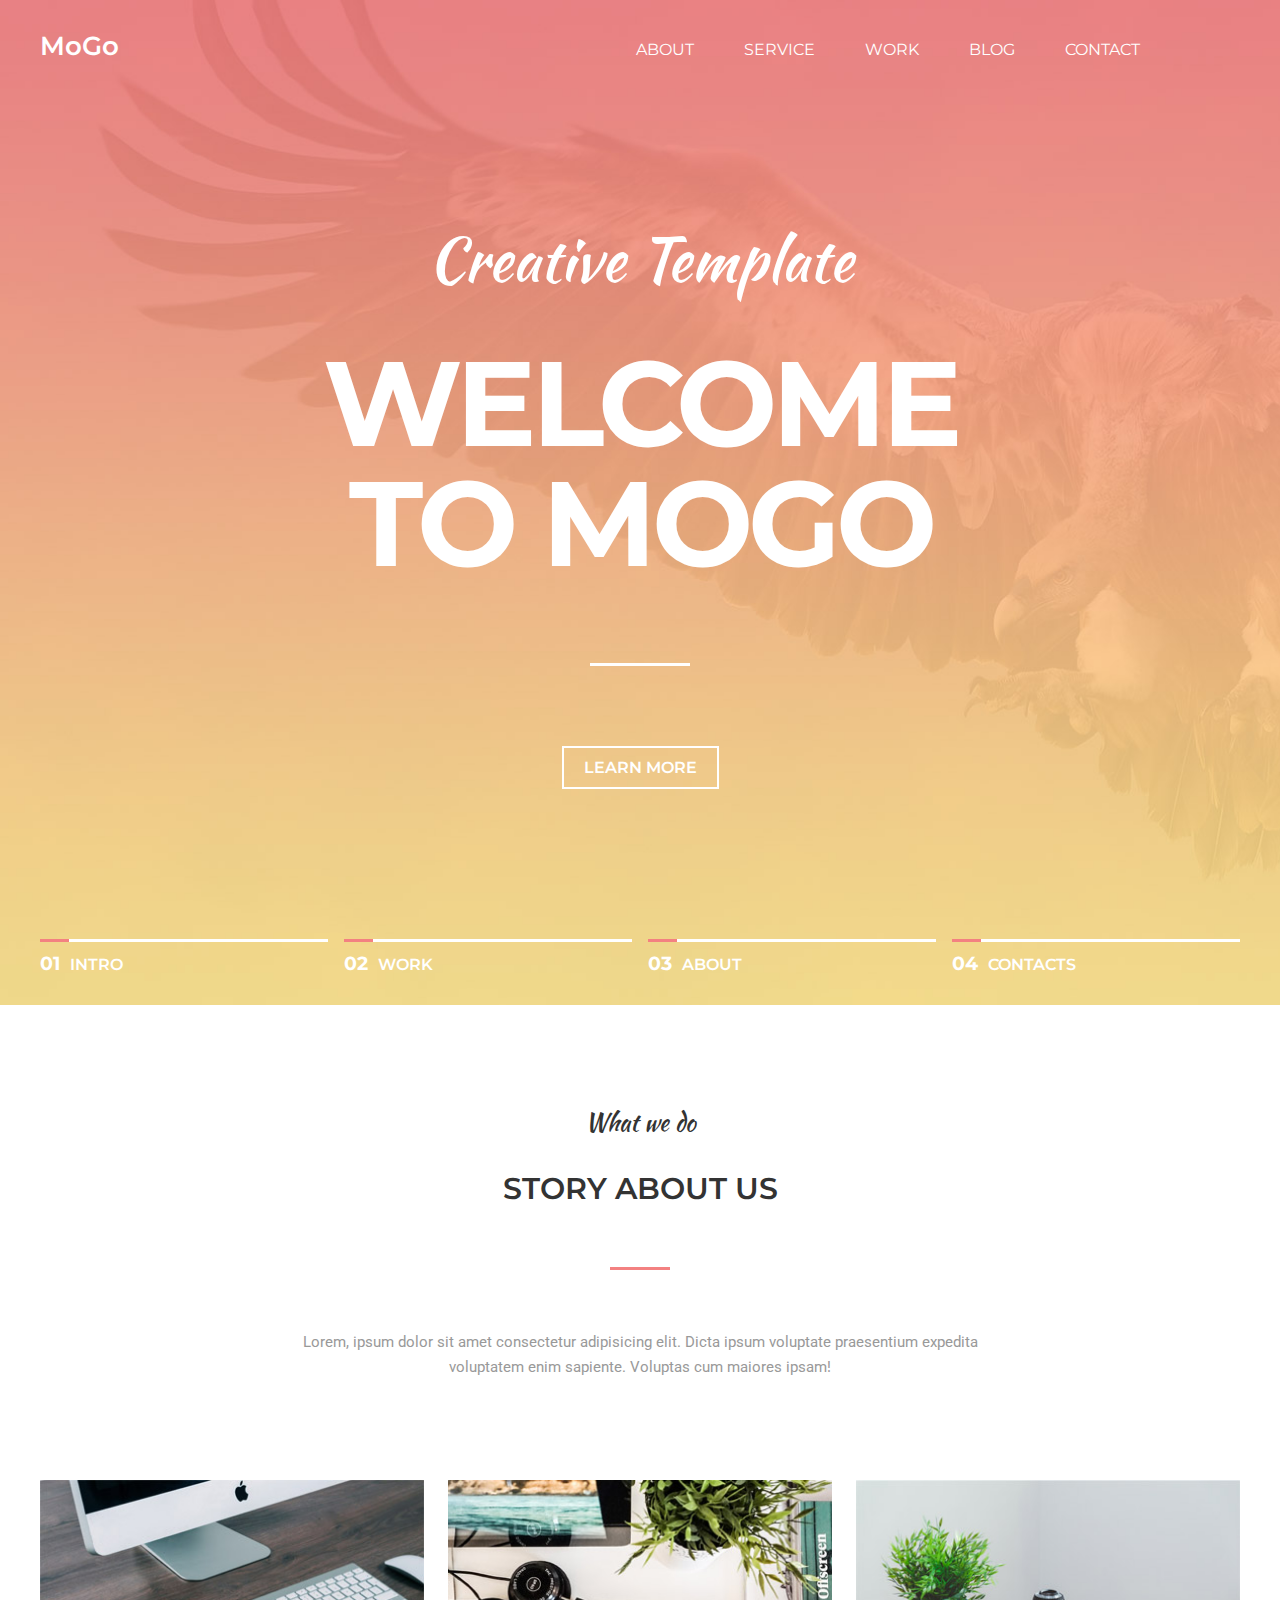
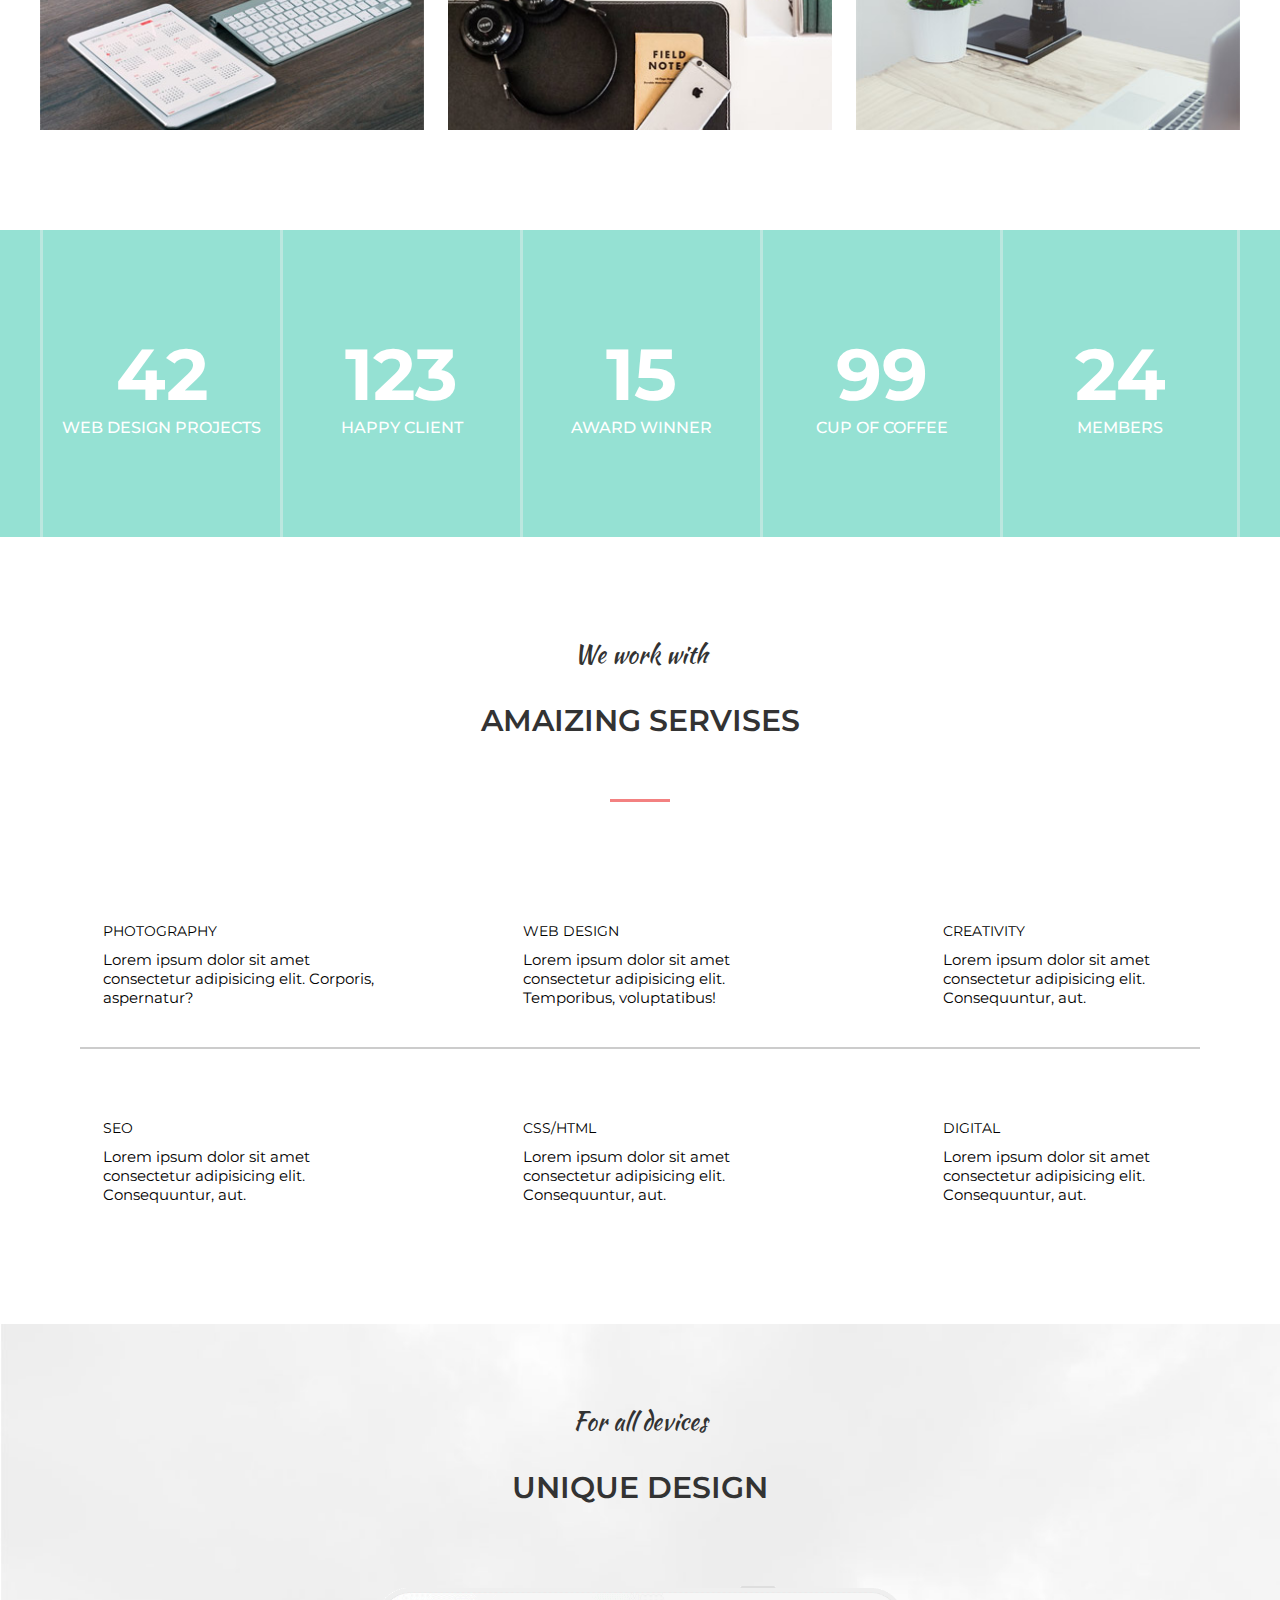
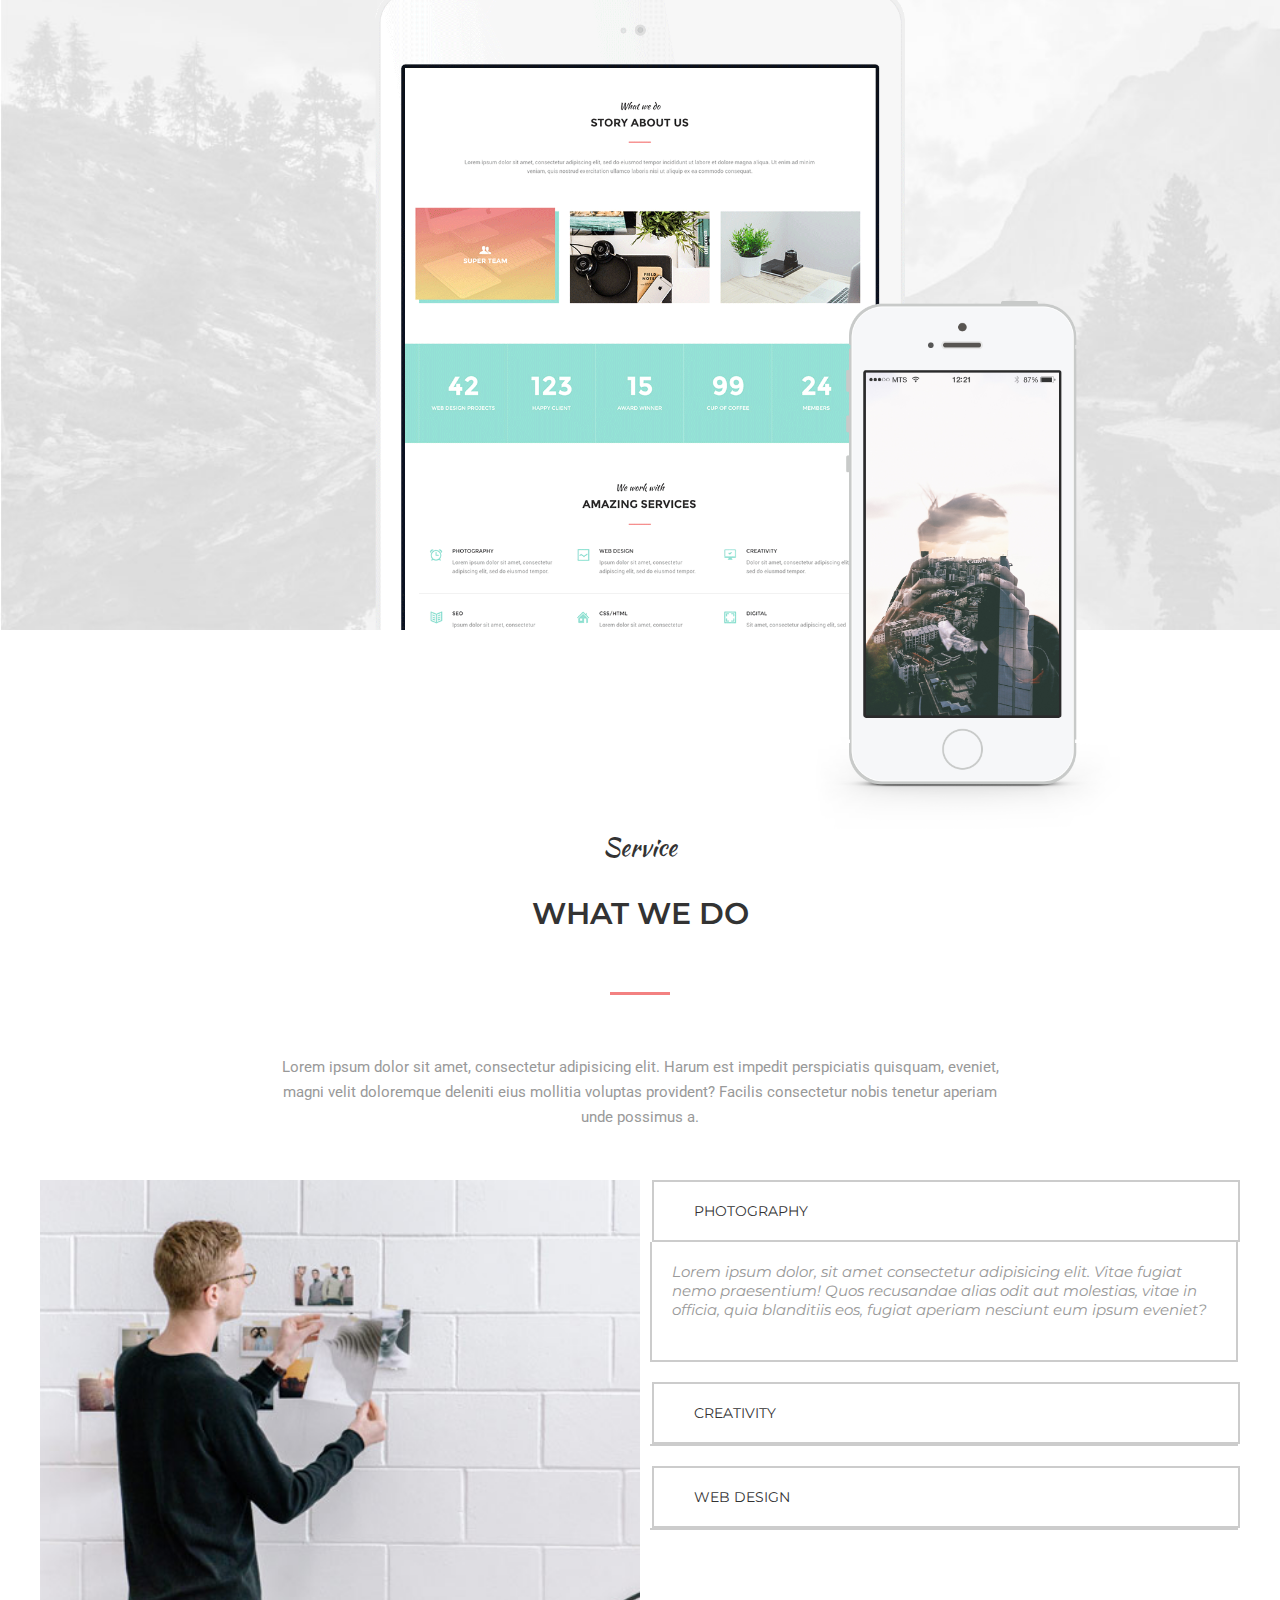
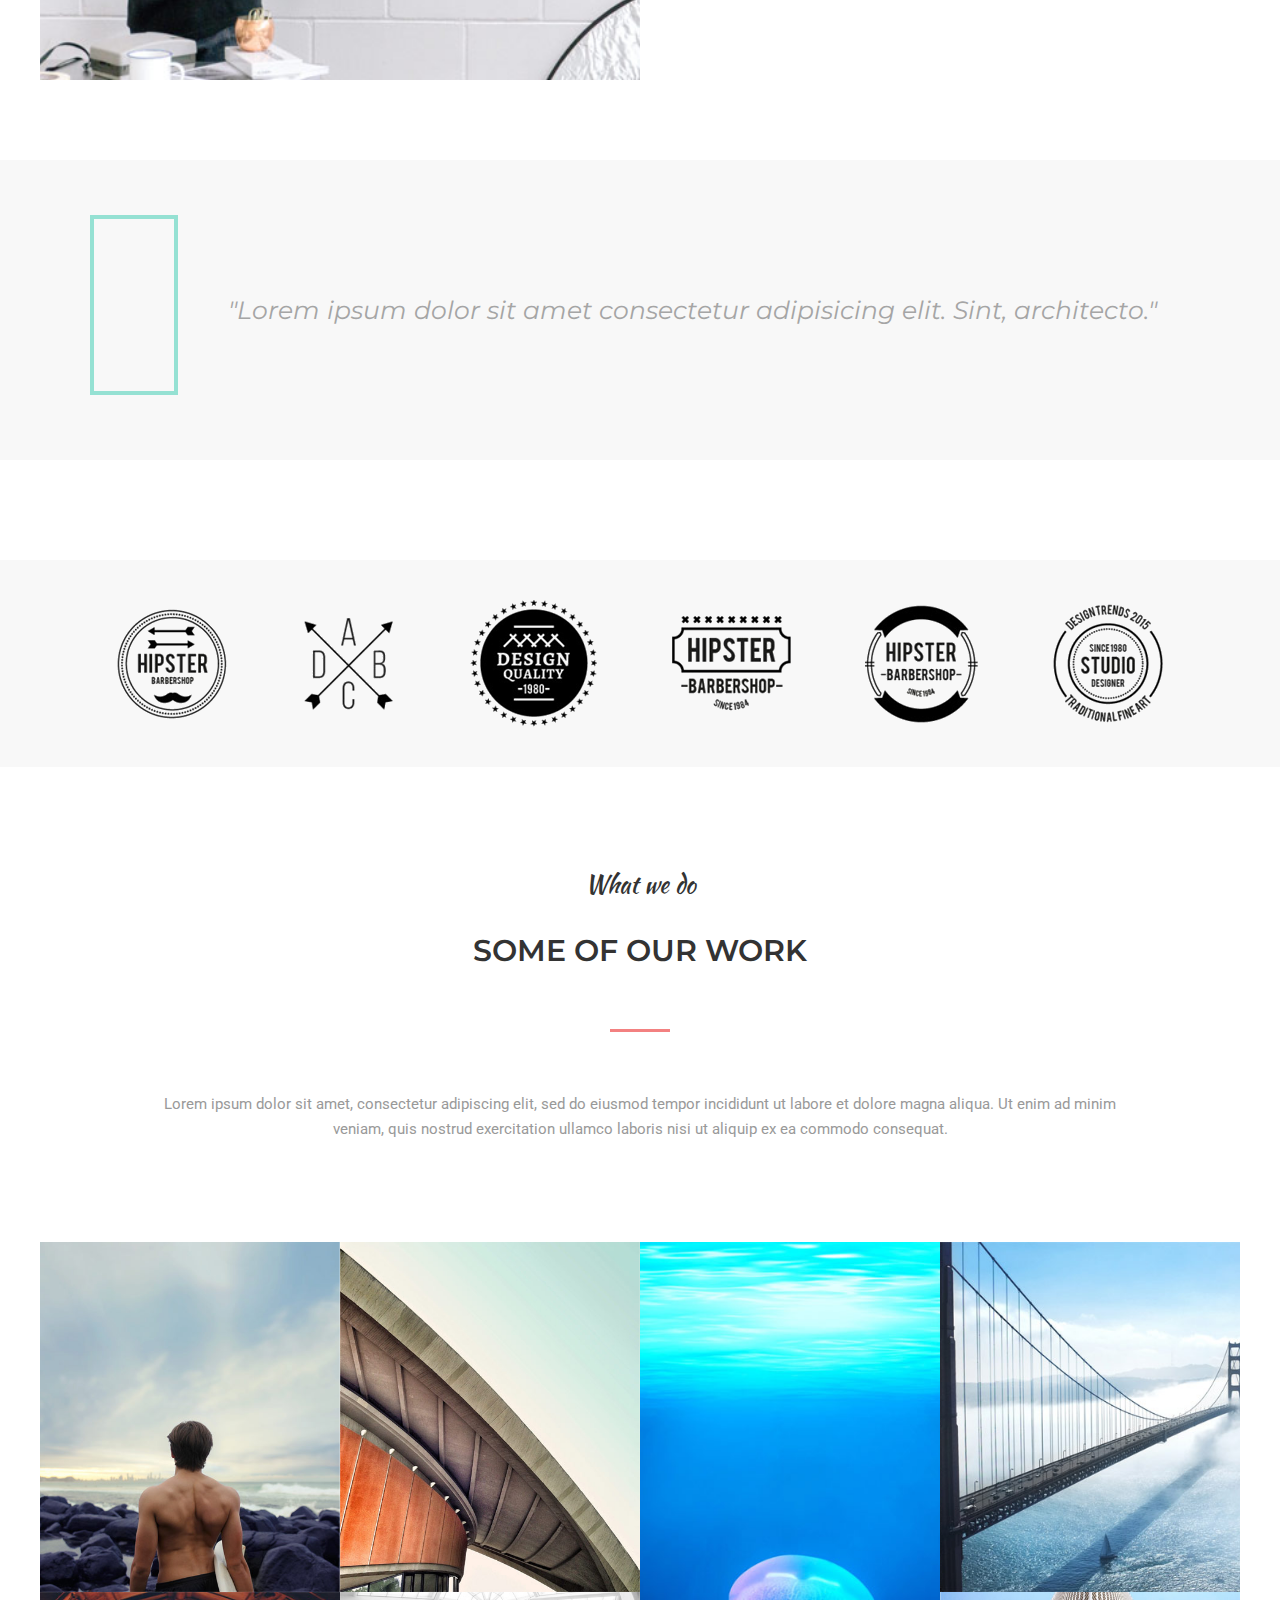
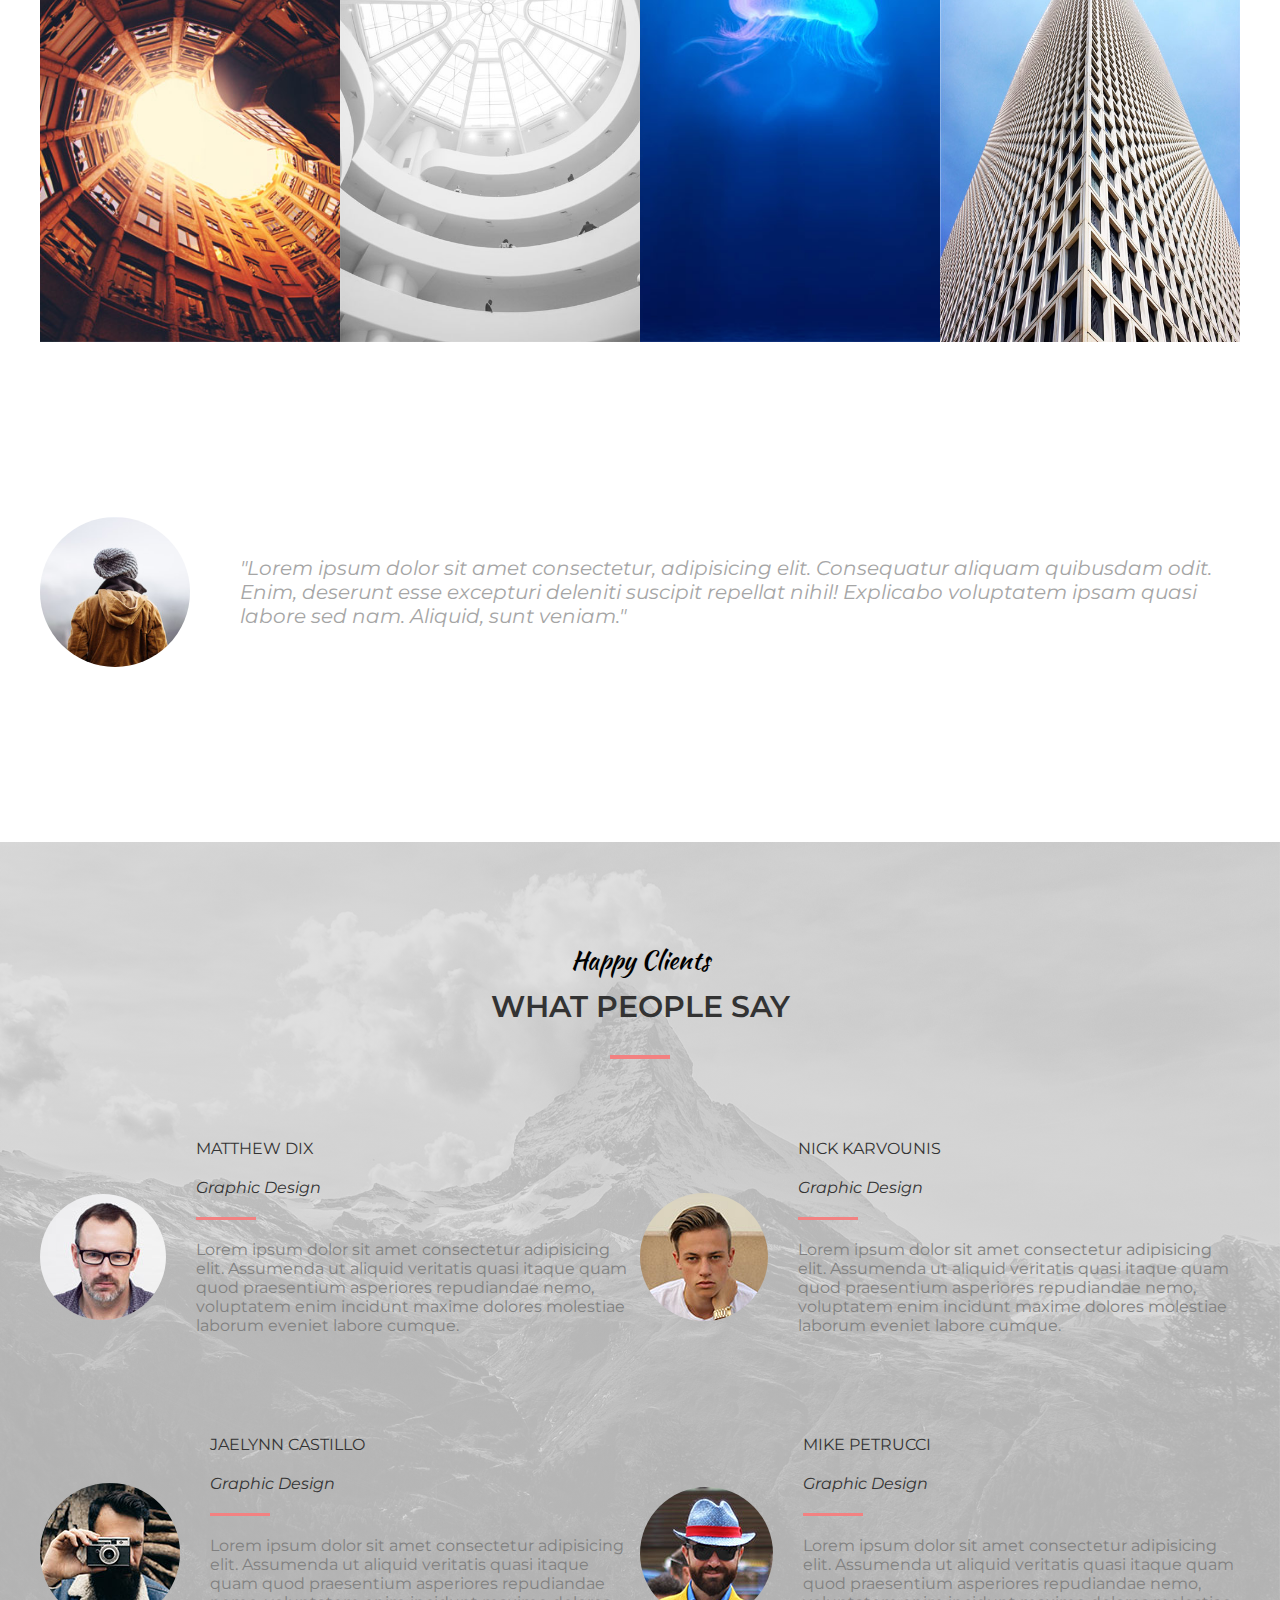
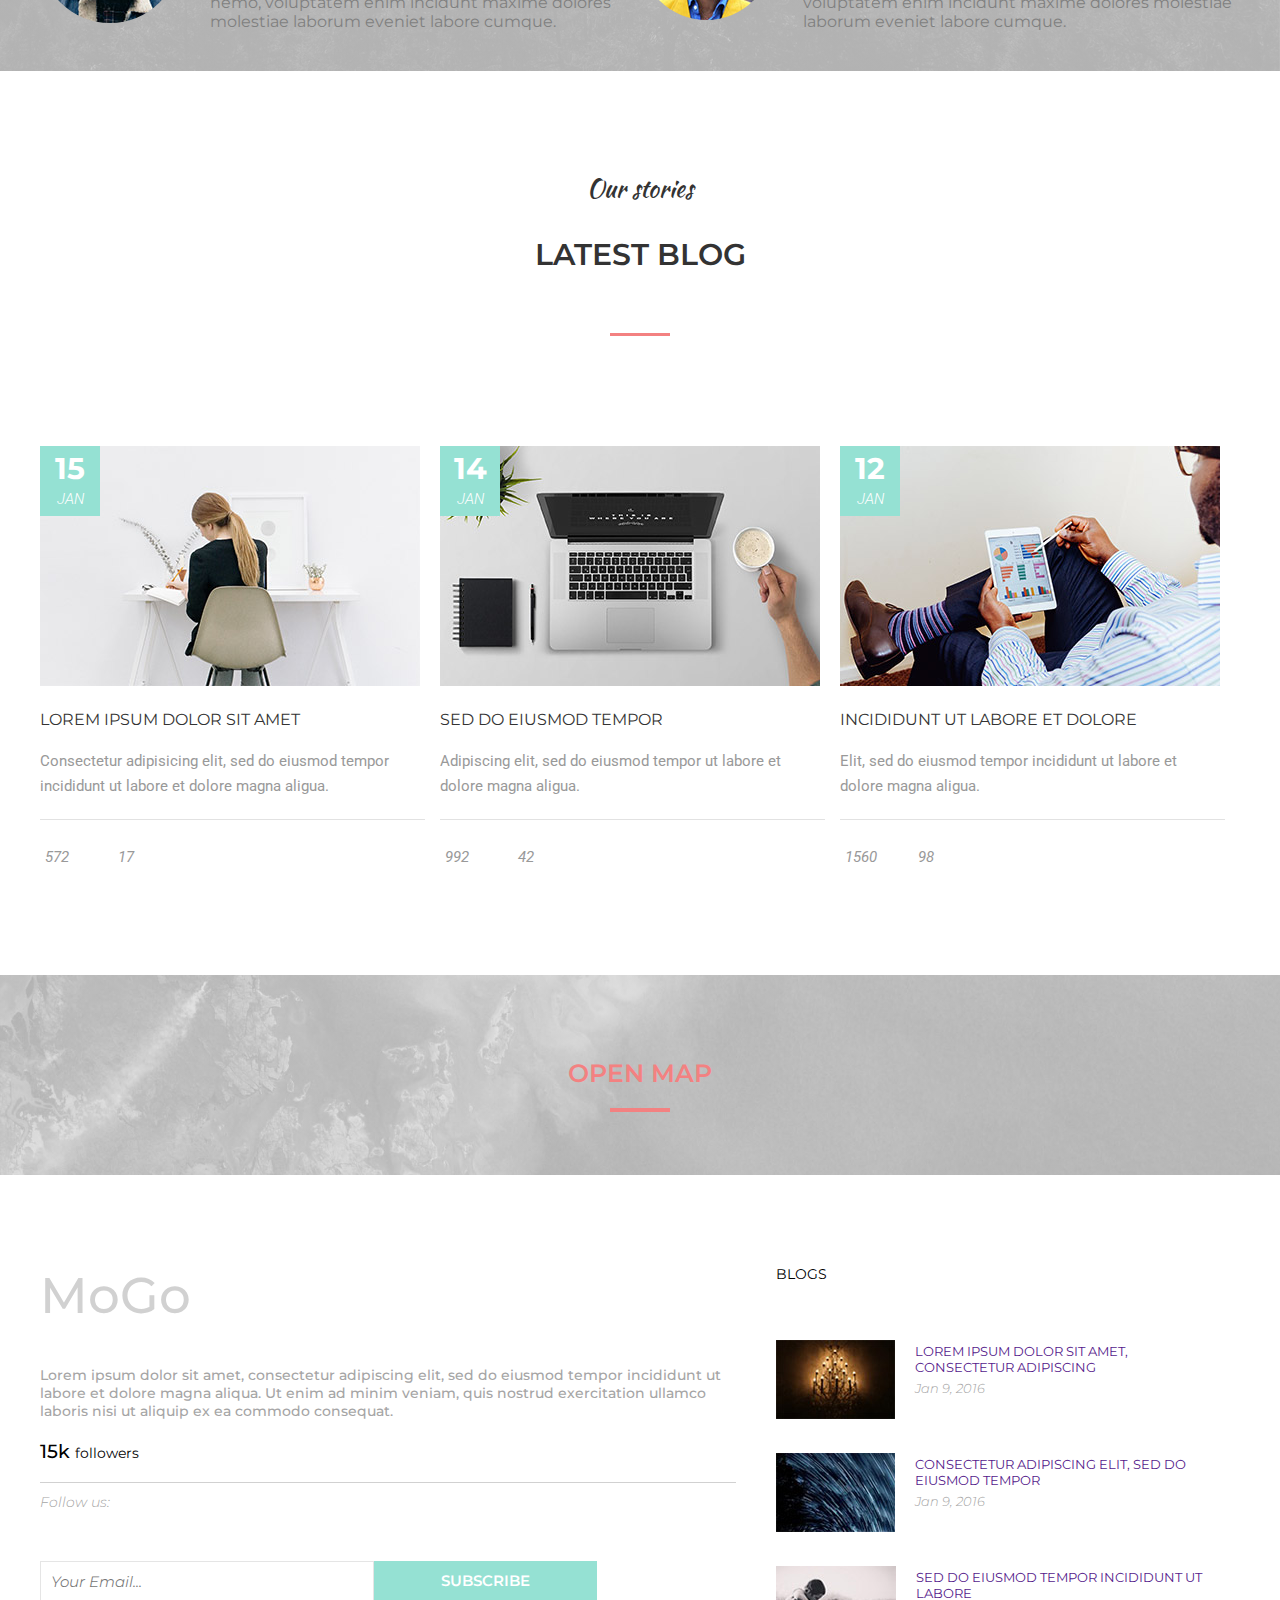
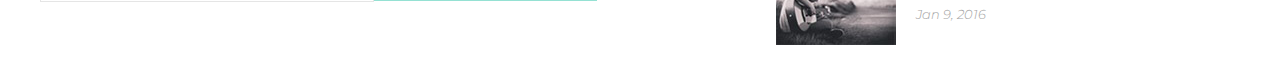
<file: index.html>
<!DOCTYPE html>
<html lang="en">

<head>
    <meta charset="UTF-8">
    <meta name="viewport" content="width=device-width, initial-scale=1.0">
    <title>Mogo</title>
    <link rel="stylesheet" href="./assets/styles/style.css">
    <link rel="stylesheet" href="https://cdnjs.cloudflare.com/ajax/libs/font-awesome/6.4.2/css/all.min.css"
        integrity="sha512-z3gLpd7yknf1YoNbCzqRKc4qyor8gaKU1qmn+CShxbuBusANI9QpRohGBreCFkKxLhei6S9CQXFEbbKuqLg0DA=="
        crossorigin="anonymous" referrerpolicy="no-referrer" />
</head>

<body>
    <!--header>.container>.navigation+.welcome+.progress-bar -->
    <header>
        <div class="container">
            <div class="navigation">
                <a href="" class="logo">MoGo</a>
                <!-- .links>a{name$}*4 -->
                <div class="links">
                    <a href="">About</a>
                    <a href="">service</a>
                    <a href="">work</a>
                    <a href="">blog</a>
                    <a href="">contact</a>
                    <a href="">
                        <!-- сайт для значков:cdnjs, font-awesome -->
                        <i class="fa-solid fa-magnifying-glass"></i>
                    </a>
                    <a href="">
                        <i class="fa-solid fa-cart-shopping"></i>
                    </a>
                </div>
            </div>
            <div class="welcome">
                <h2>Creative Template</h2>
                <h1>Welcome<br>to mogo</h1>
                <div class="line"></div>
                <a href="">learn more</a>
            </div>
            <div class="progress-bar">
                <a href="" class="progress-item">
                    <div class="line"></div>
                    <div class="text">
                        <h3>01</h3>
                        <p>intro</p>
                    </div>
                </a>
                <a href="" class="progress-item">
                    <div class="line"></div>
                    <div class="text">
                        <h3>02</h3>
                        <p>work</p>
                    </div>
                </a>
                <a href="" class="progress-item">
                    <div class="line"></div>
                    <div class="text">
                        <h3>03</h3>
                        <p>about</p>
                    </div>
                    <a href="" class="progress-item">
                        <div class="line"></div>
                        <div class="text">
                            <h3>04</h3>
                            <p>contacts</p>
                        </div>
                    </a>
            </div>
        </div>
    </header>
    <main>
        <div class="container">
            <div class="title">
                <h3>What we do</h3>
                <h2>Story about us</h2>
                <div class="line"></div>
                <p>
                    Lorem, ipsum dolor sit amet consectetur adipisicing elit.
                    Dicta ipsum voluptate praesentium expedita voluptatem enim sapiente.
                    Voluptas cum maiores ipsam!
                </p>
            </div>
        </div>

        <!-- .section.section-story>.container>.story-card*3>.image>.gradient{Super Team} -->
        <div class="section section-story">
            <div class="container">
                <div class="story-card">
                    <div class="image">

                        <div class="gradient">
                            <i class="fa fa-users"></i>
                            Super Team
                        </div>
                    </div>
                </div>
                <div class="story-card">
                    <div class="image">

                        <div class="gradient">
                            <i class="fa fa-users"></i>
                            Super Team
                        </div>
                    </div>
                </div>
                <div class="story-card">
                    <div class="image">

                        <div class="gradient">
                            <i class="fa fa-users"></i>
                            Super Team
                        </div>
                    </div>
                </div>
            </div>
        </div>

        <div class="section section-stats">
            <div class="container">
                <div class="column">
                    <h2>42</h2>
                    <p>Web design projects</p>
                </div>
                <div class="column">
                    <h2>123</h2>
                    <p>happy client</p>
                </div>
                <div class="column">
                    <h2>15</h2>
                    <p>award winner</p>
                </div>
                <div class="column">
                    <h2>99</h2>
                    <p>cup of coffee</p>
                </div>
                <div class="column">
                    <h2>24</h2>
                    <p>members</p>
                </div>
            </div>
        </div>
        <div class="section section-title-temples">
            <div class="container">
                <div class="title">
                    <h3>We work with</h3>
                    <h2>Amaizing servises</h2>
                    <div class="line"></div>
                </div>
            </div>
        </div>
        <div class="section section-services">
            <div class="container">
                <div class="cell">
                    <div class="ico">
                        <i class="fa-solid fa-camera"></i>
                    </div>
                    <h2>Photography</h2>
                    <p>Lorem ipsum dolor sit amet consectetur adipisicing elit. Corporis, aspernatur?</p>
                </div>
                <div class="cell">
                    <div class="ico">
                        <i class="fa-solid fa-globe"></i>
                    </div>
                    <h2>Web Design</h2>
                    <p>Lorem ipsum dolor sit amet consectetur adipisicing elit. Temporibus, voluptatibus!</p>
                </div>
                <div class="cell">
                    <div class="ico">
                        <i class="fa-regular fa-lightbulb"></i>
                    </div>
                    <h2>Creativity</h2>
                    <p>Lorem ipsum dolor sit amet consectetur adipisicing elit. Consequuntur, aut.</p>
                </div>
                <div class="divider"></div>
                <div class="cell">
                    <div class="ico">
                        <i class="fa-solid fa-mobile-screen-button"></i>
                    </div>
                    <h2>SEO</h2>
                    <p>Lorem ipsum dolor sit amet consectetur adipisicing elit. Consequuntur, aut.</p>
                </div>
                <div class="cell">
                    <div class="ico">
                        <i class="fa-solid fa-file-code"></i>
                    </div>
                    <h2>CSS/HTML</h2>
                    <p>Lorem ipsum dolor sit amet consectetur adipisicing elit. Consequuntur, aut.</p>
                </div>
                <div class="cell">
                    <div class="ico">
                        <i class="fa-solid fa-share-nodes"></i>
                    </div>
                    <h2>Digital</h2>
                    <p>Lorem ipsum dolor sit amet consectetur adipisicing elit. Consequuntur, aut.</p>
                </div>
            </div>
        </div>

        <div class="section section-mobiles">
            <div class="container">
                <div class="title">
                    <h3>For all devices</h3>
                    <h2>Unique design</h2>
                    <div class="hider">
                        <img src="./assets/img/feature_mob_big.png" alt="" class="big-feature">
                    </div>
                    <img src="./assets/img/feature_mob_sm.png" alt="" class="small-feature">
                </div>
            </div>
        </div>
        <div class="container">
            <div class="title">
                <h3>Service</h3>
                <h2>What we do</h2>
                <div class="line"></div>
                <p>
                    Lorem ipsum dolor sit amet, consectetur adipisicing elit. Harum est impedit perspiciatis quisquam,
                    eveniet, magni velit doloremque deleniti eius mollitia voluptas provident? Facilis consectetur nobis
                    tenetur aperiam unde possimus a.
                </p>
            </div>
        </div>

        <div class="section section-wedo">
            <div class="container">
                <input checked id="acc1" type="radio" name="accordion">
                <input id="acc2" type="radio" name="accordion">
                <input id="acc3" type="radio" name="accordion">
                <img src="./assets/img/wwd_pic.jpg" alt="">
                <div class="accordion">
                    <label class="acc-item" for="acc1" id="label-acc1">
                        <div class="acc-header">
                            <i class="fa fa-image"></i>
                            <h2>photography</h2>
                            <i class="fa fa-chevron-down"></i>
                        </div>
                        <div class="acc-hider">
                            <div class="acc-main">
                                Lorem ipsum dolor, sit amet consectetur adipisicing elit. Vitae fugiat nemo praesentium!
                                Quos recusandae alias odit aut molestias, vitae in officia, quia blanditiis eos, fugiat
                                aperiam nesciunt eum ipsum eveniet?
                            </div>
                        </div>
                    </label>
                    <label class="acc-item" for="acc2" id="label-acc2">
                        <div class="acc-header">
                            <i class="fa-solid fa-ghost"></i>
                            <h2>creativity</h2>
                            <i class="fa fa-chevron-down"></i>
                        </div>
                        <div class="acc-hider">
                            <div class="acc-main">
                                Lorem ipsum dolor, sit amet consectetur adipisicing elit. Vitae fugiat nemo praesentium!
                                Quos recusandae alias odit aut molestias, vitae in officia, quia blanditiis eos, fugiat
                                aperiam nesciunt eum ipsum eveniet?
                            </div>
                        </div>
                    </label>
                    <label class="acc-item" for="acc3" id="label-acc3">
                        <div class="acc-header">
                            <i class="fa-solid fa-pen-nib"></i>
                            <h2>web design</h2>
                            <i class="fa fa-chevron-down"></i>
                        </div>
                        <div class="acc-hider">
                            <div class="acc-main">
                                Lorem ipsum dolor, sit amet consectetur adipisicing elit. Vitae fugiat nemo praesentium!
                                Quos recusandae alias odit aut molestias, vitae in officia, quia blanditiis eos, fugiat
                                aperiam nesciunt eum ipsum eveniet?
                            </div>
                        </div>
                    </label>
                </div>
            </div>
        </div>

        <div class="section section-slider">
            <div class="container">
                <div class="hider">
                    <div class="line">
                        <div class="slide">
                            <i class="fa-solid fa-comments"></i>
                            <p class="text">"Lorem ipsum dolor sit amet consectetur adipisicing elit. Sint, architecto."
                            </p>
                        </div>
                        <div class="slide">
                            <i class="fa-solid fa-comments"></i>
                            <p class="text">"Lorem ipsum dolor sit amet consectetur adipisicing elit. Facilis,
                                molestiae?"</p>
                        </div>
                        <div class="slide">
                            <i class="fa-solid fa-comments"></i>
                            <p class="text">"Lorem ipsum dolor sit, amet consectetur adipisicing elit. Laudantium,
                                accusantium?"</p>
                        </div>
                    </div>
                </div>
            </div>
        </div>

        <div class="section section-logo">
            <div class="container">
                <img src="./assets/img/logo1.png" alt="">
                <img src="./assets/img/logo2.png" alt="">
                <img src="./assets/img/logo3.png" alt="">
                <img src="./assets/img/logo4.png" alt="">
                <img src="./assets/img/logo5.png" alt="">
                <img src="./assets/img/logo6.png" alt="">
            </div>
        </div>
        <div class="section section-title-temples">
            <div class="container">
                <div class="title">
                    <h3>What we do</h3>
                    <h2>Some of our work</h2>
                    <div class="line"></div>
                    <p class="p1">Lorem ipsum dolor sit amet, consectetur adipiscing elit, sed do eiusmod tempor
                        incididunt ut labore et dolore magna aliqua. Ut enim ad minim veniam, quis nostrud exercitation
                        ullamco laboris nisi ut aliquip ex ea commodo consequat.</p>
                </div>
            </div>
        </div>
        <div class="section section-grid">
            <div class="container grid">
                <div class="el">
                    <div class="content">
                        <i class="fa fa-image"></i>
                        <h3>CREATIVELY DESIGNED</h3>
                        <p>Lorem iposum dolor sit</p>
                    </div>
                </div>
                <div class="el">
                    <div class="content">
                        <i class="fa fa-image"></i>
                        <h3>CREATIVELY DESIGNED</h3>
                        <p>Lorem iposum dolor sit</p>
                    </div>
                </div>
                <div class="el">
                    <div class="content">
                        <i class="fa fa-image"></i>
                        <h3>CREATIVELY DESIGNED</h3>
                        <p>Lorem iposum dolor sit</p>
                    </div>
                </div>
                <div class="el">
                    <div class="content">
                        <i class="fa fa-image"></i>
                        <h3>CREATIVELY DESIGNED</h3>
                        <p>Lorem iposum dolor sit</p>
                    </div>
                </div>
                <div class="el">
                    <div class="content">
                        <i class="fa fa-image"></i>
                        <h3>CREATIVELY DESIGNED</h3>
                        <p>Lorem iposum dolor sit</p>
                    </div>
                </div>
                <div class="el">
                    <div class="content">
                        <i class="fa fa-image"></i>
                        <h3>CREATIVELY DESIGNED</h3>
                        <p>Lorem iposum dolor sit</p>
                    </div>
                </div>
                <div class="el">
                    <div class="content">
                        <i class="fa fa-image"></i>
                        <h3>CREATIVELY DESIGNED</h3>
                        <p>Lorem iposum dolor sit</p>
                    </div>
                </div>
            </div>
        </div>
        <div class="section-slider_second">
            <div class="container slider">
                <div class="hider">
                    <div class="line">
                        <div class="slide">
                            <img src="./assets/img/work-user-pic.jpg" alt="">
                            <p class="text">"Lorem ipsum dolor sit amet consectetur, adipisicing elit. Consequatur
                                aliquam quibusdam odit. Enim, deserunt esse excepturi deleniti suscipit repellat nihil!
                                Explicabo voluptatem ipsam quasi labore sed nam. Aliquid, sunt veniam."</p>
                            <div class="liner"></div>
                            <div class="autor"></div>
                        </div>
                        <div class="slide">
                            <img src="./assets/img/work-user-pic.jpg" alt="">
                            <p class="text">"Lorem ipsum dolor sit amet consectetur, adipisicing elit. Consequatur
                                aliquam quibusdam odit. Enim, deserunt esse excepturi deleniti suscipit repellat nihil!
                                Explicabo voluptatem ipsam quasi labore sed nam. Aliquid, sunt veniam."</p>
                            <div class="liner"></div>
                            <div class="autor"></div>
                        </div>
                        <div class="slide">
                            <img src="./assets/img/work-user-pic.jpg" alt="">
                            <p class="text">"Lorem ipsum dolor sit amet consectetur, adipisicing elit. Consequatur
                                aliquam quibusdam odit. Enim, deserunt esse excepturi deleniti suscipit repellat nihil!
                                Explicabo voluptatem ipsam quasi labore sed nam. Aliquid, sunt veniam."</p>
                            <div class="liner"></div>
                            <div class="autor"></div>
                        </div>
                    </div>
                </div>
            </div>
        </div>
        <div class="section-clients">
            <div class="container top">
                <h2>Happy Clients</h2>
                <h1>What people say</h1>
                <div class="line"></div>
            </div>
            <div class="container client">
                <div class="card">
                    <img src="./assets/img/client1.jpg" alt="">
                    <div class="comment">
                        <h3>MATTHEW DIX</h3>
                        <h4>Graphic Design</h4>
                        <div class="line1"></div>
                        <p>Lorem ipsum dolor sit amet consectetur adipisicing elit. Assumenda ut aliquid veritatis quasi
                            itaque quam quod praesentium asperiores repudiandae nemo, voluptatem enim incidunt maxime
                            dolores molestiae laborum eveniet labore cumque.</p>
                    </div>
                </div>
                <div class="card">
                    <img src="./assets/img/client2.jpg" alt="">
                    <div class="comment">
                        <h3>NICK KARVOUNIS</h3>
                        <h4>Graphic Design</h4>
                        <div class="line1"></div>
                        <p>Lorem ipsum dolor sit amet consectetur adipisicing elit. Assumenda ut aliquid veritatis quasi
                            itaque quam quod praesentium asperiores repudiandae nemo, voluptatem enim incidunt maxime
                            dolores molestiae laborum eveniet labore cumque.</p>
                    </div>
                </div>
                <div class="card">
                    <img src="./assets/img/client3.jpg" alt="">
                    <div class="comment">
                        <h3>JAELYNN CASTILLO</h3>
                        <h4>Graphic Design</h4>
                        <div class="line1"></div>
                        <p>Lorem ipsum dolor sit amet consectetur adipisicing elit. Assumenda ut aliquid veritatis quasi
                            itaque quam quod praesentium asperiores repudiandae nemo, voluptatem enim incidunt maxime
                            dolores molestiae laborum eveniet labore cumque.</p>
                    </div>
                </div>
                <div class="card">
                    <img src="./assets/img/client4.jpg" alt="">
                    <div class="comment">
                        <h3>MIKE PETRUCCI</h3>
                        <h4>Graphic Design</h4>
                        <div class="line1"></div>
                        <p>Lorem ipsum dolor sit amet consectetur adipisicing elit. Assumenda ut aliquid veritatis quasi
                            itaque quam quod praesentium asperiores repudiandae nemo, voluptatem enim incidunt maxime
                            dolores molestiae laborum eveniet labore cumque.</p>
                    </div>
                </div>
            </div>
        </div>
        <div class="section section-title-temples">
            <div class="container">
                <div class="title">
                    <h3>Our stories</h3>
                    <h2>Latest Blog</h2>
                    <div class="line"></div>
                </div>
            </div>
        </div>
        <div class="section-stories">
            <div class="container stories">
                <div class="block">
                    <div class="date">
                        <h2>15</h2>
                        <div class="text">
                            <p>Jan</p>
                        </div>
                    </div>
                    <img src="./assets/img/stories1.jpg" alt="">
                    <div class="story">
                        <h3>LOREM IPSUM DOLOR SIT AMET</h3>
                        <p>Consectetur adipisicing elit, sed do eiusmod tempor incididunt ut labore et dolore magna
                            aligua.</p>
                        <div class="line"></div>
                        <div class="image">
                            <i class="fa-solid fa-eye"></i>
                            <p>572</p>
                            <i class="fa-solid fa-comment-dots"></i>
                            <p>17</p>
                        </div>
                    </div>
                </div>
                <div class="block">
                    <div class="date">
                        <h2>14</h2>
                        <div class="text">
                            <p>Jan</p>
                        </div>
                    </div>
                    <img src="./assets/img/stories2.jpg" alt="">
                    <div class="story">
                        <h3>SED DO EIUSMOD TEMPOR</h3>
                        <p>Adipiscing elit, sed do eiusmod tempor ut labore et dolore magna aligua.</p>
                        <div class="line"></div>
                        <div class="image">
                            <i class="fa-solid fa-eye"></i>
                            <p>992</p>
                            <i class="fa-solid fa-comment-dots"></i>
                            <p>42</p>
                        </div>
                    </div>
                </div>
                <div class="block">
                    <div class="date">
                        <h2>12</h2>
                        <div class="text">
                            <p>Jan</p>
                        </div>
                    </div>
                    <img src="./assets/img/stories3.jpg" alt="">
                    <div class="story">
                        <h3>INCIDIDUNT UT LABORE ET DOLORE</h3>
                        <p>Elit, sed do eiusmod tempor incididunt ut labore et dolore magna aligua.</p>
                        <div class="line"></div>
                        <div class="image">
                            <i class="fa-solid fa-eye"></i>
                            <p>1560</p>
                            <i class="fa-solid fa-comment-dots"></i>
                            <p>98</p>
                        </div>
                    </div>
                </div>
            </div>
        </div>
        <div class="section-map">
            <div class="container map">
                <div class="button">
                    <i class="fa-solid fa-location-dot"></i>
                    <a href="">open map</a>
                    <div class="line"></div>
                </div>
            </div>
        </div>
    </main>
    <footer>
        <div class="container footer">
            <div class="subscribe">
                <h1>MoGo</h1>
                <p>Lorem ipsum dolor sit amet, consectetur adipiscing elit, sed do eiusmod tempor incididunt ut labore et dolore magna aliqua. Ut enim ad minim veniam, quis nostrud exercitation ullamco laboris nisi ut aliquip ex ea commodo consequat.</p>
                <div class="followers">
                    <h4>15k</h4>
                    <p>followers</p>
                </div>
                <div class="line"></div>
                <div class="folow_us">
                    <p>Follow us:</p>
                    <a href=""><i class="fa-brands fa-facebook-f"></i></a>
                    <a href=""><i class="fa-brands fa-twitter"></i></a>
                    <a href=""><i class="fa-brands fa-instagram"></i></a>
                    <a href=""><i class="fa-brands fa-pinterest-p"></i></a>
                    <a href=""><i class="fa-brands fa-google-plus-g"></i></a>
                    <a href=""><i class="fa-brands fa-youtube"></i></a>
                    <a href=""><i class="fa-solid fa-globe"></i></a>
                    <a href=""><i class="fa-brands fa-tumblr"></i></a>
                </div>
                <div class="button">
                    <form action="" class="conteiner">
                        <input class="input-autf email" type="email" placeholder="Your Email...">
                        <button class="button-auth">subscribe</button>
                    </form>
                </div>
            </div>
            <div class="blogs">
                <h2>Blogs</h2>
                <div class="block">
                    <img src="./assets/img/blog-pic1.jpg" alt="">
                    <div class="text">
                        <a href=""><h4>LOREM IPSUM DOLOR SIT AMET, CONSECTETUR ADIPISCING</h4></a>
                        <a href=""><p>Jan 9, 2016</p></a>
                    </div>
                </div>
                <div class="block">
                    <img src="./assets/img/blog-pic2.jpg" alt="">
                    <div class="text">
                        <a href=""><h4>CONSECTETUR ADIPISCING ELIT, SED DO EIUSMOD TEMPOR</h4></a>
                        <a href=""><p>Jan 9, 2016</p></a>
                    </div>
                </div>
                <div class="block">
                    <img src="./assets/img/blog-pic3.jpg" alt="">
                    <div class="text">
                        <a href=""><h4>SED DO EIUSMOD TEMPOR INCIDIDUNT UT LABORE</h4></a>
                        <a href=""><p>Jan 9, 2016</p></a>
                    </div>
                </div>
            </div>
    </footer>
</body>

</html>
</file>
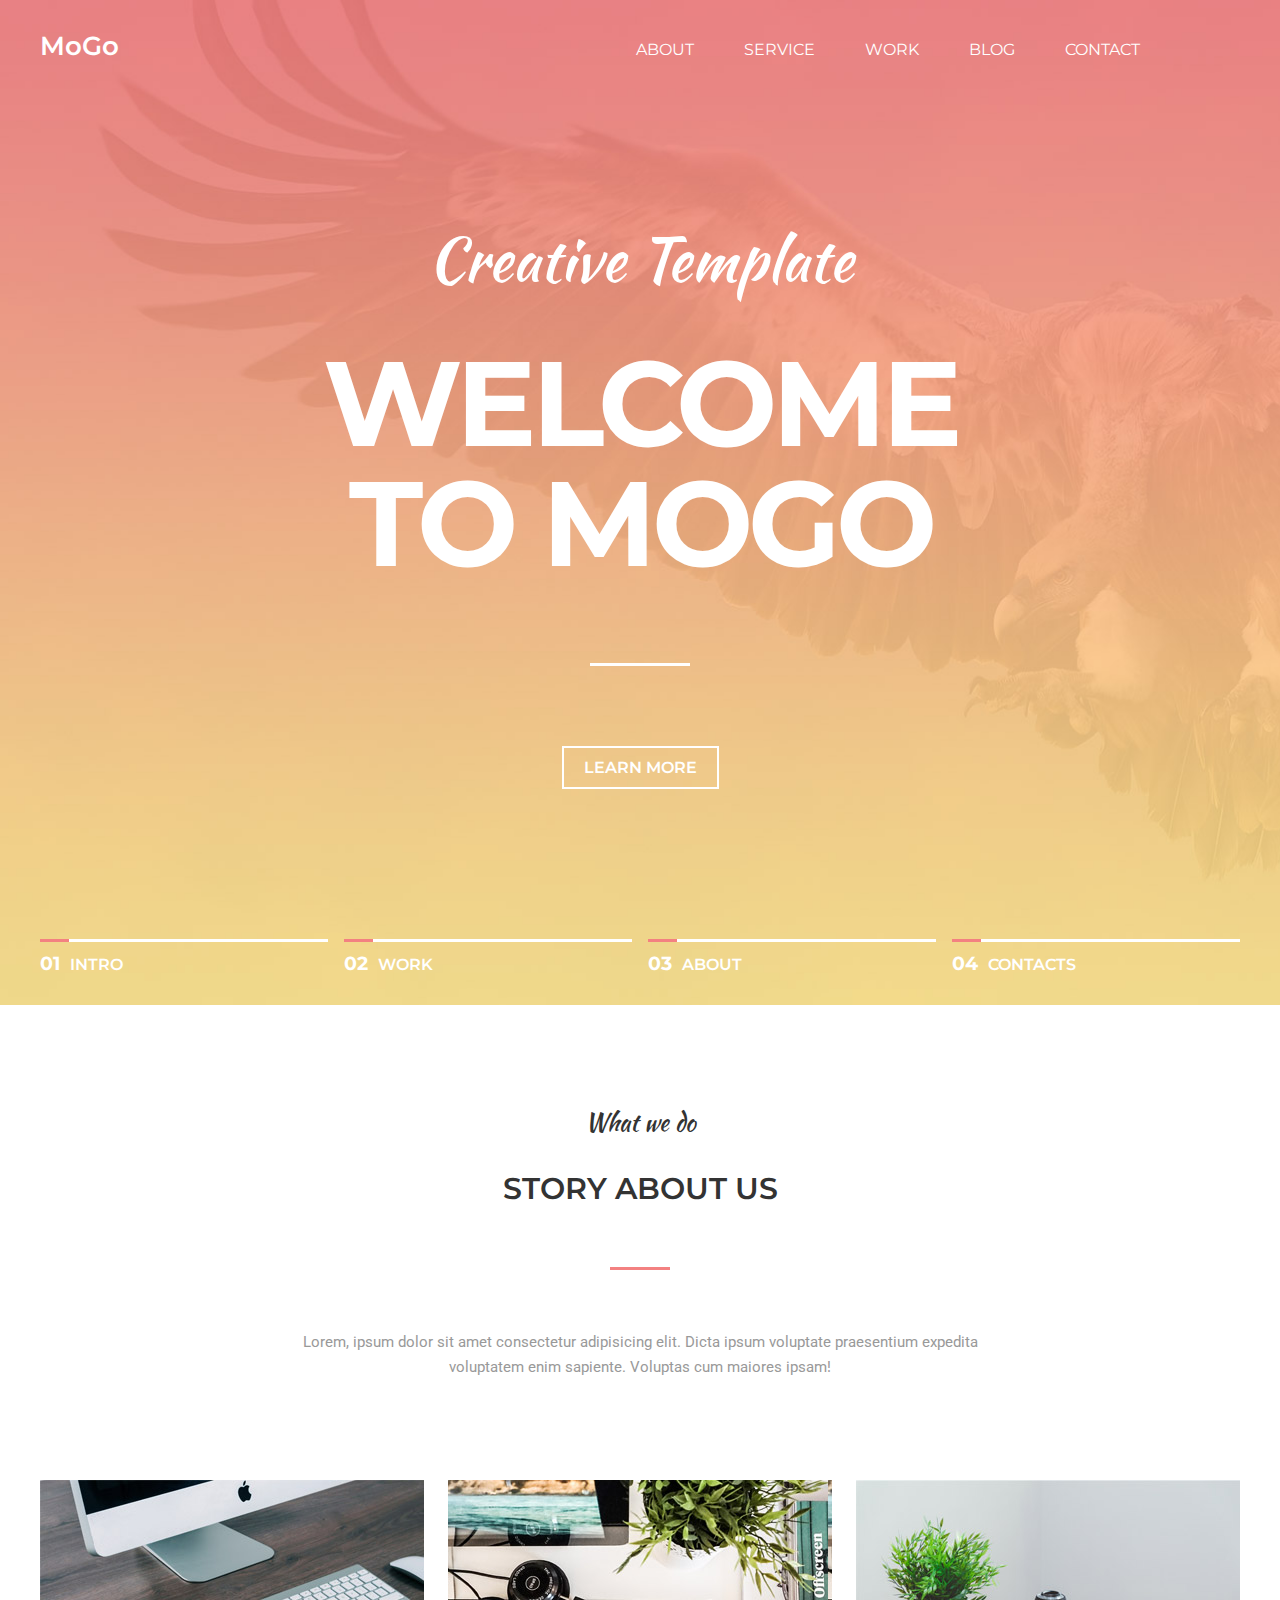
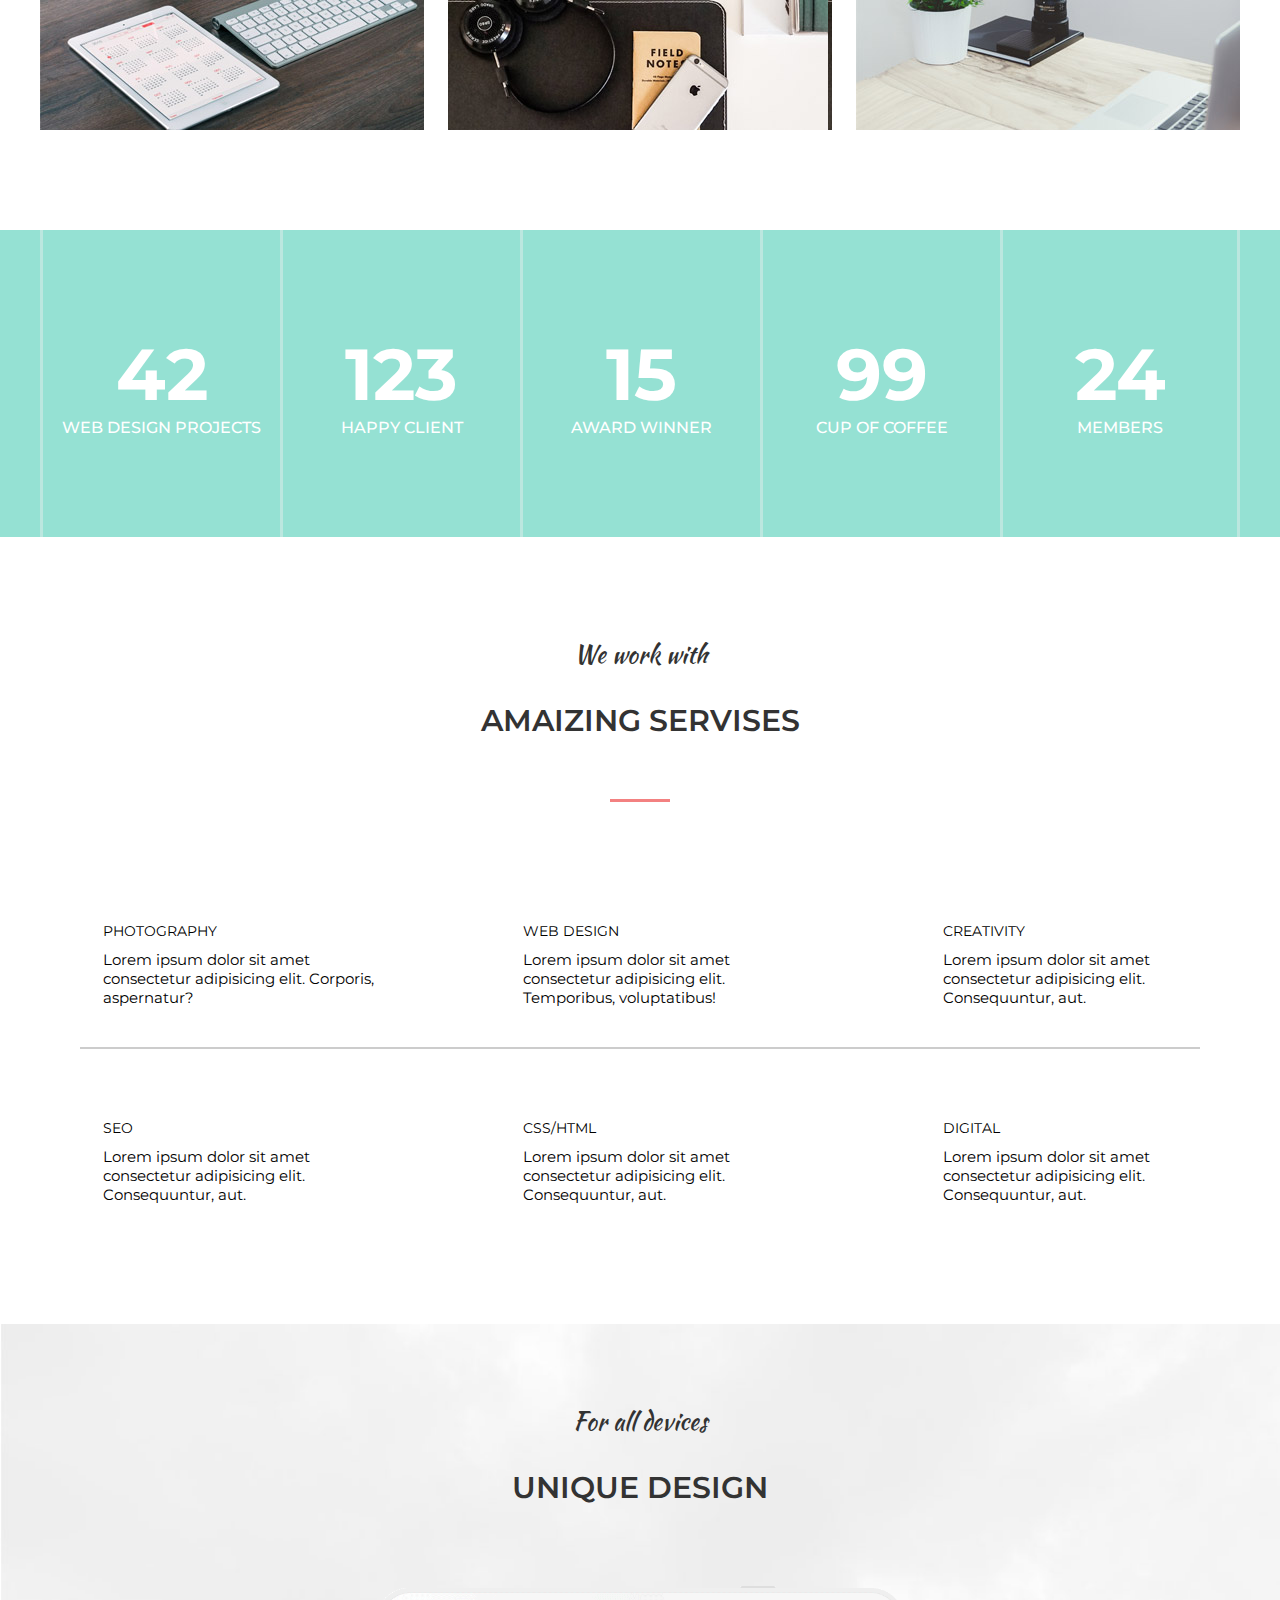
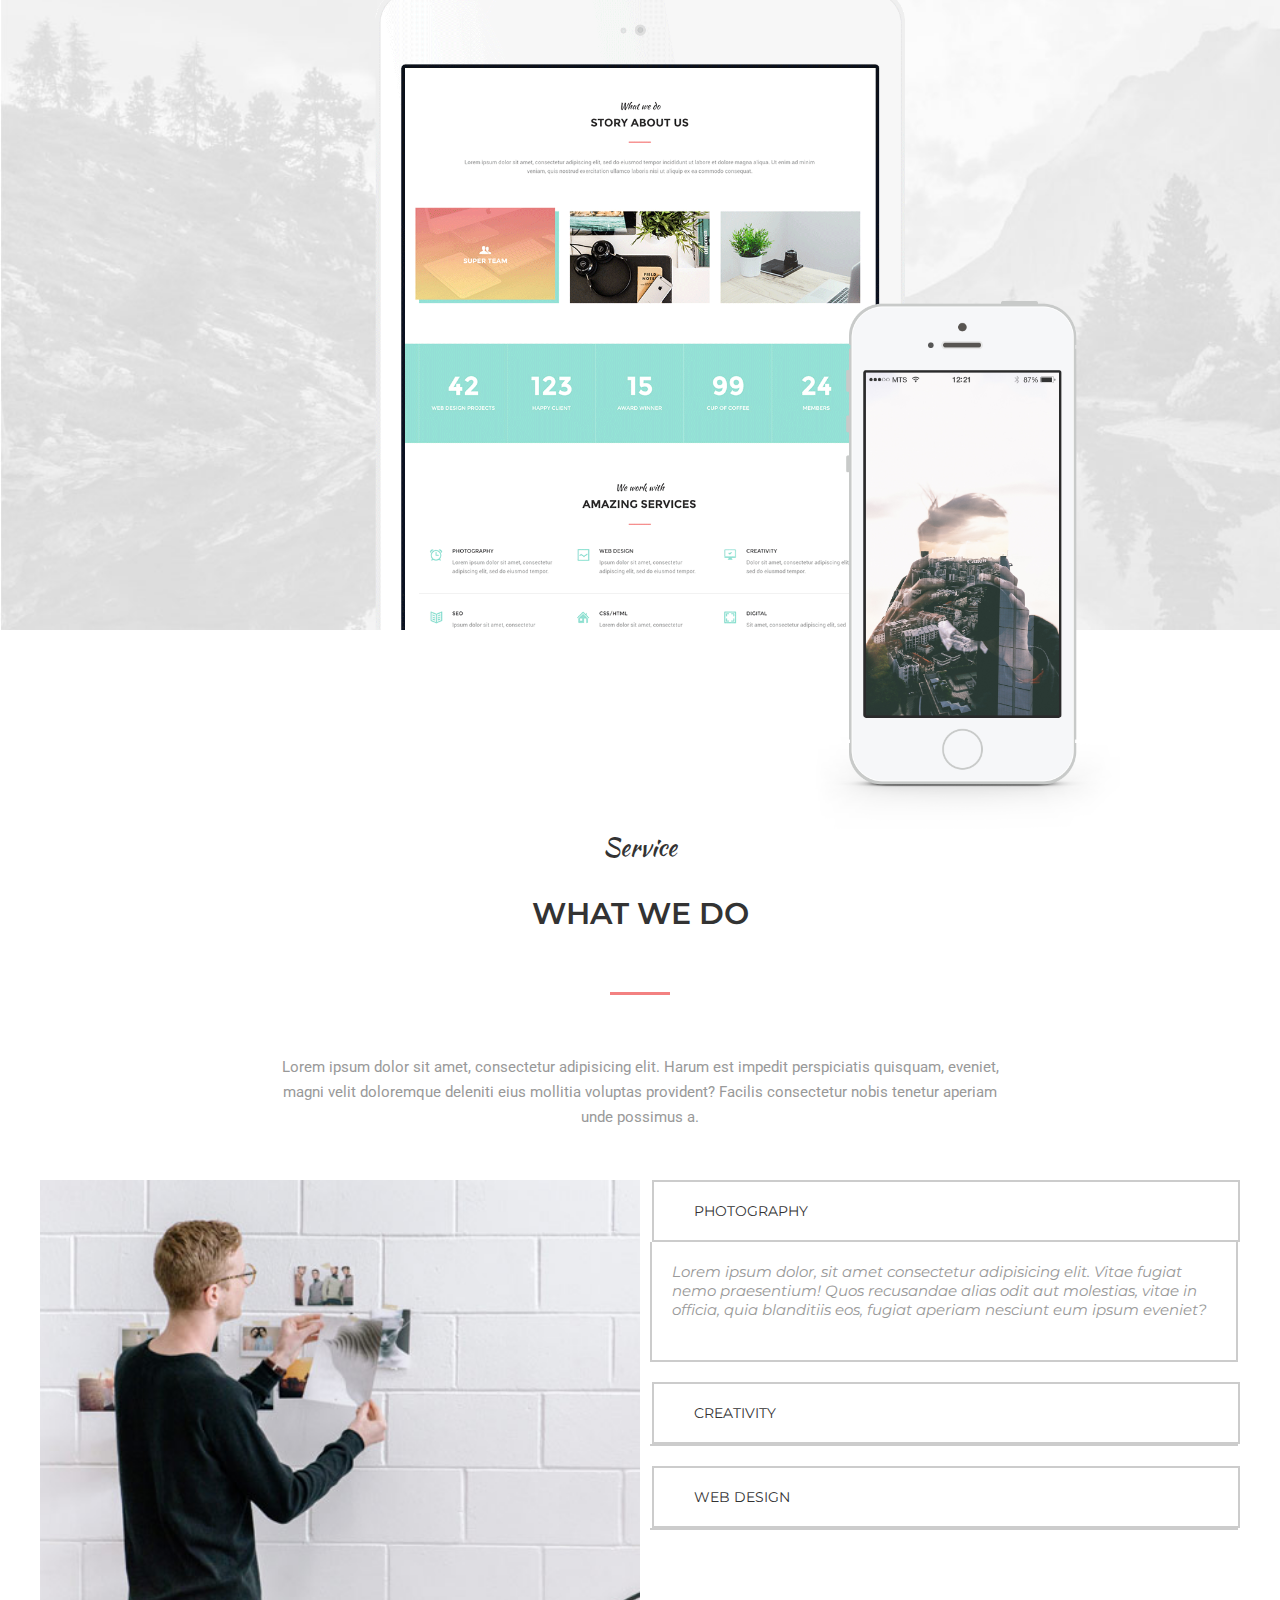
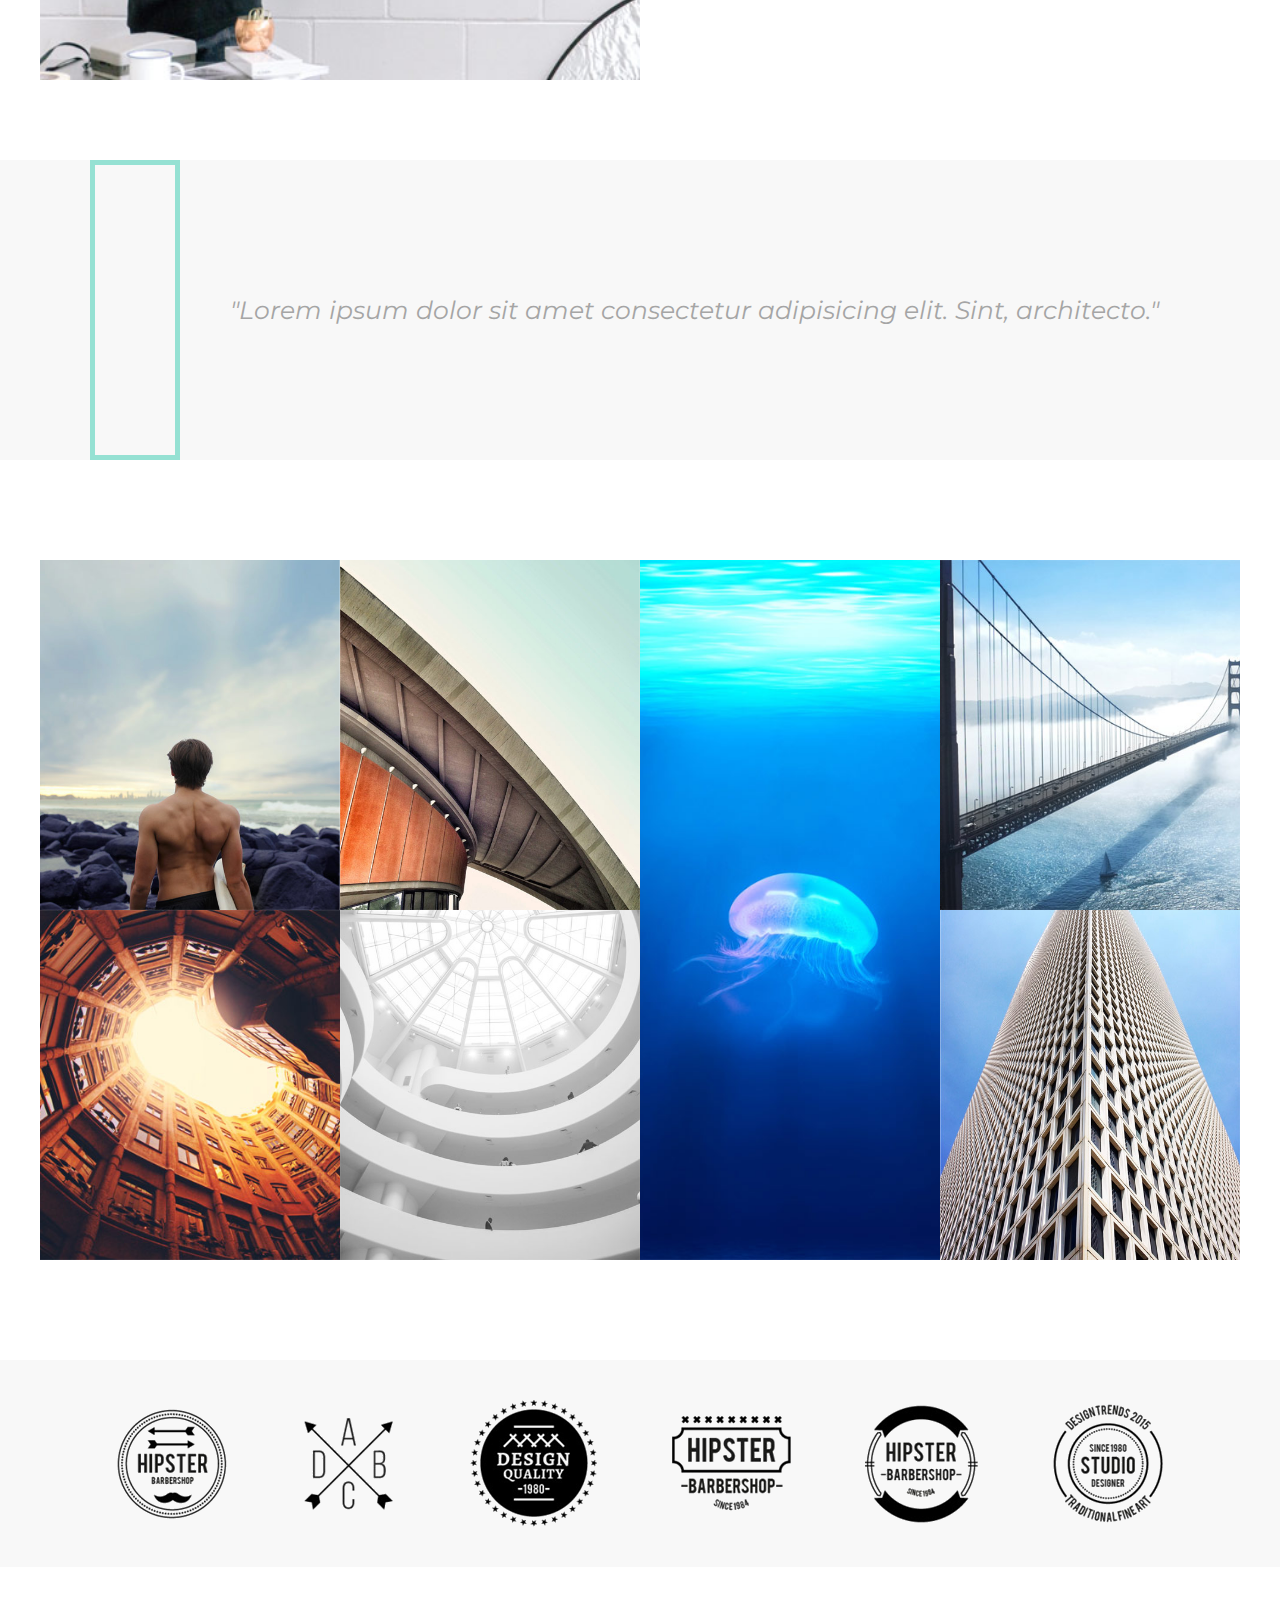
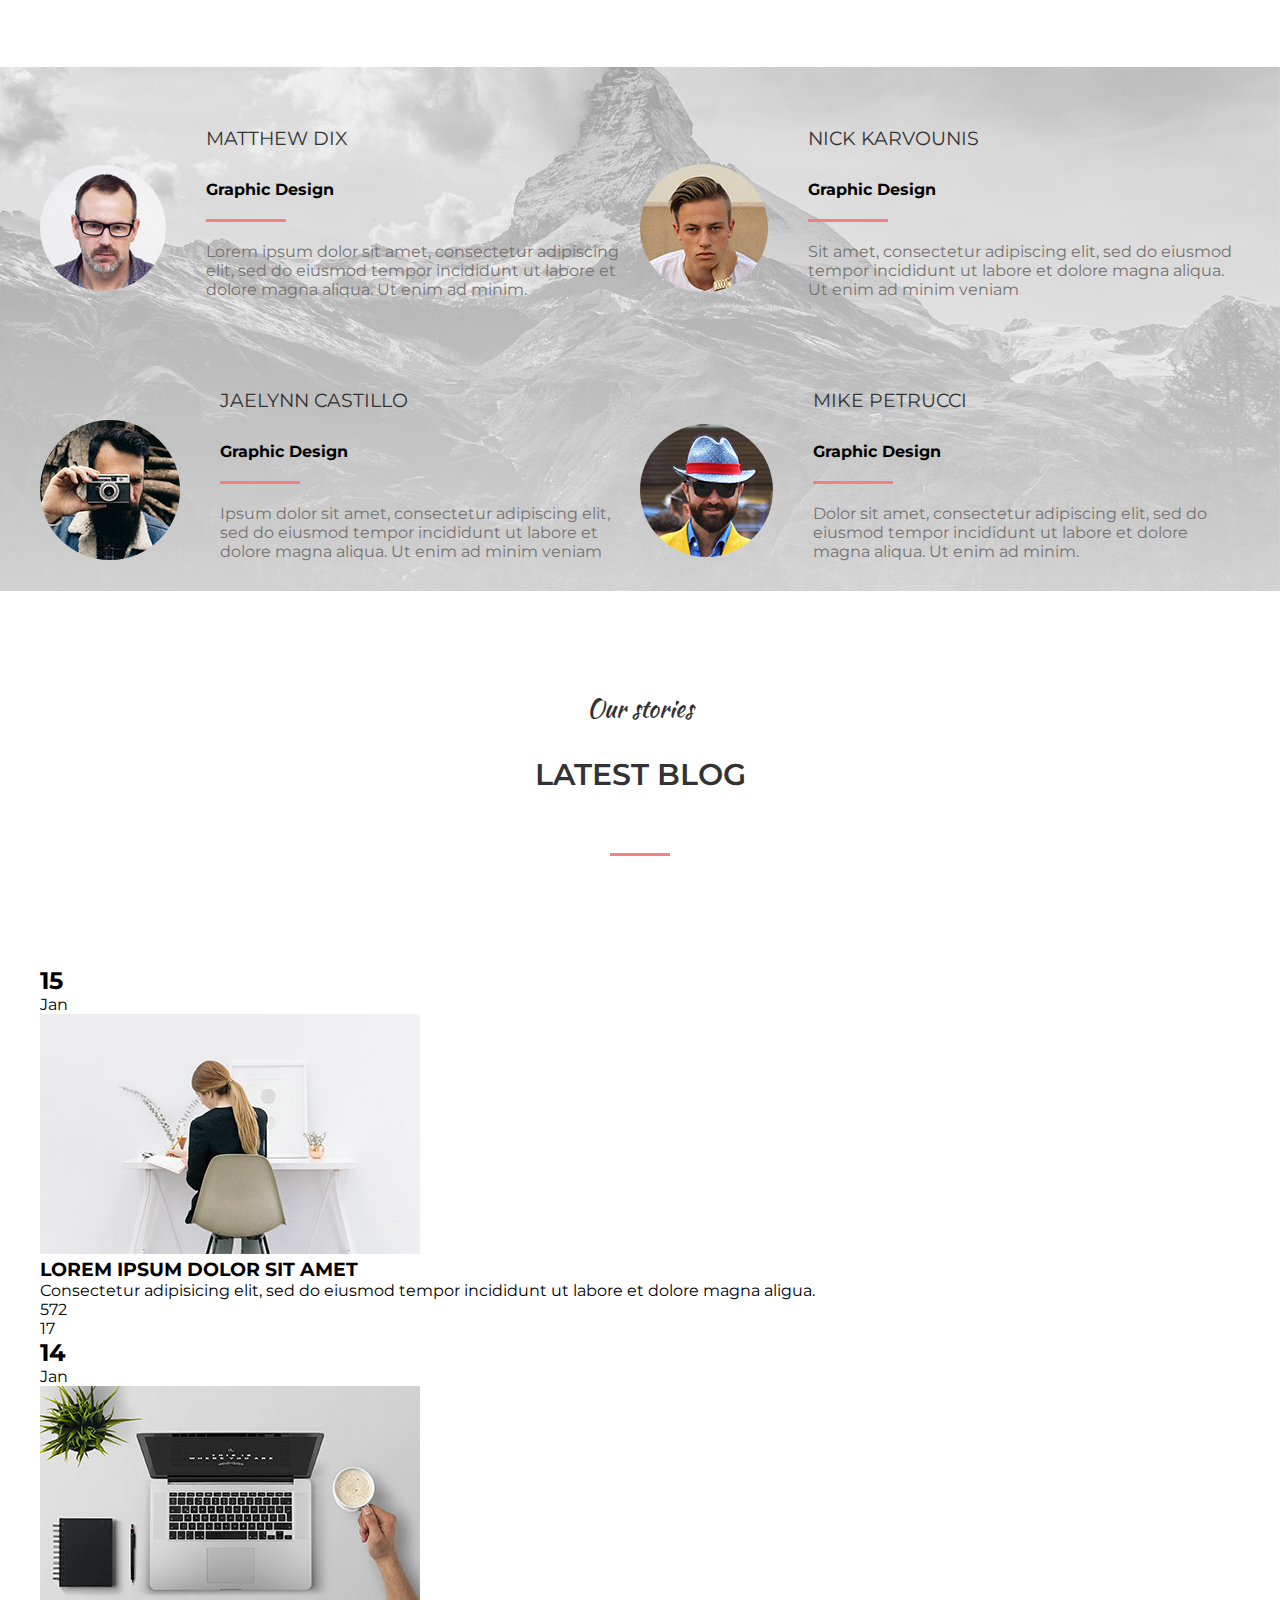
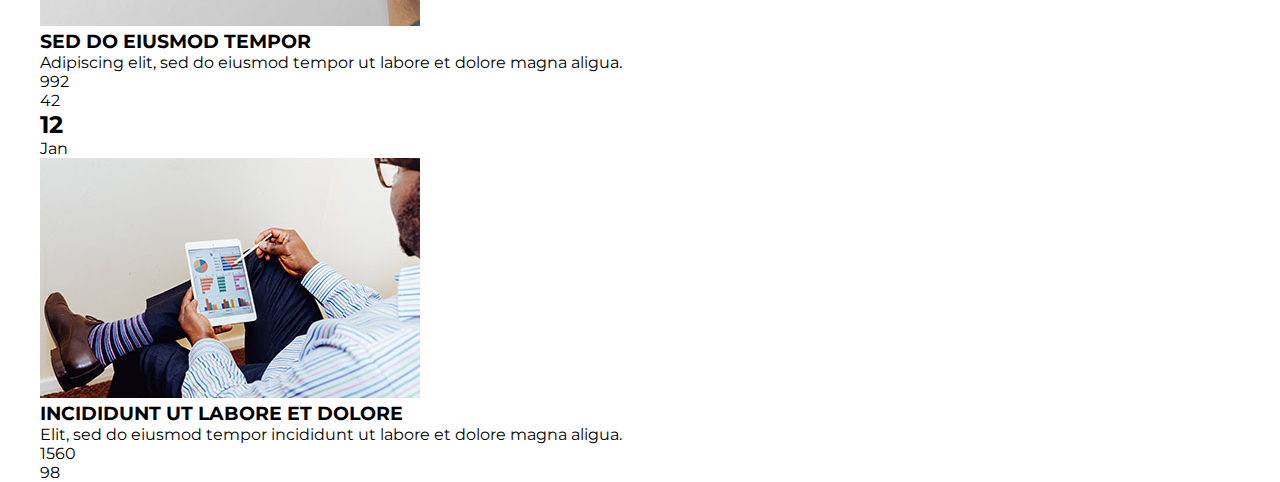
<file: index (1).html>
<!DOCTYPE html>
<html lang="en">

<head>
    <meta charset="UTF-8">
    <meta name="viewport" content="width=device-width, initial-scale=1.0">
    <title>Mogo</title>
    <link rel="stylesheet" href="style (1).css">
    <link rel="stylesheet" href="https://cdnjs.cloudflare.com/ajax/libs/font-awesome/6.4.2/css/all.min.css"
        integrity="sha512-z3gLpd7yknf1YoNbCzqRKc4qyor8gaKU1qmn+CShxbuBusANI9QpRohGBreCFkKxLhei6S9CQXFEbbKuqLg0DA=="
        crossorigin="anonymous" referrerpolicy="no-referrer" />
</head>

<body>
    <!--header>.container>.navigation+.welcome+.progress-bar -->
    <header>
        <div class="container">
            <div class="navigation">
                <a href="" class="logo">MoGo</a>
                <!-- .links>a{name$}*4 -->
                <div class="links">
                    <a href="">About</a>
                    <a href="">service</a>
                    <a href="">work</a>
                    <a href="">blog</a>
                    <a href="">contact</a>
                    <a href="">
                        <!-- сайт для значков:cdnjs, font-awesome -->
                        <i class="fa-solid fa-magnifying-glass"></i>
                    </a>
                    <a href="">
                        <i class="fa-solid fa-cart-shopping"></i>
                    </a>
                </div>
            </div>
            <div class="welcome">
                <h2>Creative Template</h2>
                <h1>Welcome<br>to mogo</h1>
                <div class="line"></div>
                <a href="">learn more</a>
            </div>
            <div class="progress-bar">
                <a href="" class="progress-item">
                    <div class="line"></div>
                    <div class="text">
                        <h3>01</h3>
                        <p>intro</p>
                    </div>
                </a>
                <a href="" class="progress-item">
                    <div class="line"></div>
                    <div class="text">
                        <h3>02</h3>
                        <p>work</p>
                    </div>
                </a>
                <a href="" class="progress-item">
                    <div class="line"></div>
                    <div class="text">
                        <h3>03</h3>
                        <p>about</p>
                    </div>
                    <a href="" class="progress-item">
                        <div class="line"></div>
                        <div class="text">
                            <h3>04</h3>
                            <p>contacts</p>
                        </div>
                    </a>
            </div>
        </div>
    </header>
    <main>
        <div class="container">
            <div class="title">
                <h3>What we do</h3>
                <h2>Story about us</h2>
                <div class="line"></div>
                <p>
                    Lorem, ipsum dolor sit amet consectetur adipisicing elit.
                    Dicta ipsum voluptate praesentium expedita voluptatem enim sapiente.
                    Voluptas cum maiores ipsam!
                </p>
            </div>
        </div>

        <!-- .section.section-story>.container>.story-card*3>.image>.gradient{Super Team} -->
        <div class="section section-story">
            <div class="container">
                <div class="story-card">
                    <div class="image">

                        <div class="gradient">
                            <i class="fa fa-users"></i>
                            Super Team
                        </div>
                    </div>
                </div>
                <div class="story-card">
                    <div class="image">

                        <div class="gradient">
                            <i class="fa fa-users"></i>
                            Super Team
                        </div>
                    </div>
                </div>
                <div class="story-card">
                    <div class="image">

                        <div class="gradient">
                            <i class="fa fa-users"></i>
                            Super Team
                        </div>
                    </div>
                </div>
            </div>
        </div>

        <div class="section section-stats">
            <div class="container">
                <div class="column">
                    <h2>42</h2>
                    <p>Web design projects</p>
                </div>
                <div class="column">
                    <h2>123</h2>
                    <p>happy client</p>
                </div>
                <div class="column">
                    <h2>15</h2>
                    <p>award winner</p>
                </div>
                <div class="column">
                    <h2>99</h2>
                    <p>cup of coffee</p>
                </div>
                <div class="column">
                    <h2>24</h2>
                    <p>members</p>
                </div>
            </div>
        </div>
        <div class="section section-title-temples">
            <div class="container">
                <div class="title">
                    <h3>We work with</h3>
                    <h2>Amaizing servises</h2>
                    <div class="line"></div>
                </div>
            </div>
        </div>
        <div class="section section-services">
            <div class="container">
                <div class="cell">
                    <div class="ico">
                        <i class="fa-solid fa-camera"></i>
                    </div>
                    <h2>Photography</h2>
                    <p>Lorem ipsum dolor sit amet consectetur adipisicing elit. Corporis, aspernatur?</p>
                </div>
                <div class="cell">
                    <div class="ico">
                        <i class="fa-solid fa-globe"></i>
                    </div>
                    <h2>Web Design</h2>
                    <p>Lorem ipsum dolor sit amet consectetur adipisicing elit. Temporibus, voluptatibus!</p>
                </div>
                <div class="cell">
                    <div class="ico">
                        <i class="fa-regular fa-lightbulb"></i>
                    </div>
                    <h2>Creativity</h2>
                    <p>Lorem ipsum dolor sit amet consectetur adipisicing elit. Consequuntur, aut.</p>
                </div>
                <div class="divider"></div>
                <div class="cell">
                    <div class="ico">
                        <i class="fa-solid fa-mobile-screen-button"></i>
                    </div>
                    <h2>SEO</h2>
                    <p>Lorem ipsum dolor sit amet consectetur adipisicing elit. Consequuntur, aut.</p>
                </div>
                <div class="cell">
                    <div class="ico">
                        <i class="fa-solid fa-file-code"></i>
                    </div>
                    <h2>CSS/HTML</h2>
                    <p>Lorem ipsum dolor sit amet consectetur adipisicing elit. Consequuntur, aut.</p>
                </div>
                <div class="cell">
                    <div class="ico">
                        <i class="fa-solid fa-share-nodes"></i>
                    </div>
                    <h2>Digital</h2>
                    <p>Lorem ipsum dolor sit amet consectetur adipisicing elit. Consequuntur, aut.</p>
                </div>
            </div>
        </div>

        <div class="section section-mobiles">
            <div class="container">
                <div class="title">
                    <h3>For all devices</h3>
                    <h2>Unique design</h2>
                    <div class="hider">
                        <img src="./img/feature_mob_big.png" alt="" class="big-feature">
                    </div>
                    <img src="./img/feature_mob_sm.png" alt="" class="small-feature">
                </div>
            </div>
        </div>
        <div class="container">
            <div class="title">
                <h3>Service</h3>
                <h2>What we do</h2>
                <div class="line"></div>
                <p>
                    Lorem ipsum dolor sit amet, consectetur adipisicing elit. Harum est impedit perspiciatis quisquam,
                    eveniet, magni velit doloremque deleniti eius mollitia voluptas provident? Facilis consectetur nobis
                    tenetur aperiam unde possimus a.
                </p>
            </div>
        </div>

        <div class="section section-wedo">
            <div class="container">
                <input checked id="acc1" type="radio" name="accordion">
                <input id="acc2" type="radio" name="accordion">
                <input id="acc3" type="radio" name="accordion">
                <img src="./img/wwd_pic.jpg" alt="">
                <div class="accordion">
                    <label class="acc-item" for="acc1" id="label-acc1">
                        <div class="acc-header">
                            <i class="fa fa-image"></i>
                            <h2>photography</h2>
                            <i class="fa fa-chevron-down"></i>
                        </div>
                        <div class="acc-hider">
                            <div class="acc-main">
                                Lorem ipsum dolor, sit amet consectetur adipisicing elit. Vitae fugiat nemo praesentium!
                                Quos recusandae alias odit aut molestias, vitae in officia, quia blanditiis eos, fugiat
                                aperiam nesciunt eum ipsum eveniet?
                            </div>
                        </div>
                    </label>
                    <label class="acc-item" for="acc2" id="label-acc2">
                        <div class="acc-header">
                            <i class="fa-solid fa-ghost"></i>
                            <h2>creativity</h2>
                            <i class="fa fa-chevron-down"></i>
                        </div>
                        <div class="acc-hider">
                            <div class="acc-main">
                                Lorem ipsum dolor, sit amet consectetur adipisicing elit. Vitae fugiat nemo praesentium!
                                Quos recusandae alias odit aut molestias, vitae in officia, quia blanditiis eos, fugiat
                                aperiam nesciunt eum ipsum eveniet?
                            </div>
                        </div>
                    </label>
                    <label class="acc-item" for="acc3" id="label-acc3">
                        <div class="acc-header">
                            <i class="fa-solid fa-pen-nib"></i>
                            <h2>web design</h2>
                            <i class="fa fa-chevron-down"></i>
                        </div>
                        <div class="acc-hider">
                            <div class="acc-main">
                                Lorem ipsum dolor, sit amet consectetur adipisicing elit. Vitae fugiat nemo praesentium!
                                Quos recusandae alias odit aut molestias, vitae in officia, quia blanditiis eos, fugiat
                                aperiam nesciunt eum ipsum eveniet?
                            </div>
                        </div>
                    </label>
                </div>
            </div>
        </div>

        <div class="section section-slider">
            <div class="container">
                <div class="hider">
                    <div class="line">
                        <div class="slide">
                            <i class="fa-solid fa-comments"></i>
                            <p class="text">"Lorem ipsum dolor sit amet consectetur adipisicing elit. Sint, architecto."</p>
                        </div>
                        <div class="slide">
                            <i class="fa-solid fa-comments"></i>
                            <p class="text">"Lorem ipsum dolor sit amet consectetur adipisicing elit. Facilis, molestiae?"</p>
                        </div>
                        <div class="slide">
                            <i class="fa-solid fa-comments"></i>
                            <p class="text">"Lorem ipsum dolor sit, amet consectetur adipisicing elit. Laudantium, accusantium?"</p>
                        </div>
                    </div>
                </div>
            </div>
        </div>

        <div class="section section-grid">
            <div class="container grid">
                <div class="el">
                    <div class="content">
                        <i class="fa fa-image"></i>
                        <h3>CREATIVELY DESIGNED</h3>
                        <p>Lorem iposum dolor sit</p>
                    </div>
                </div>
                <div class="el">
                    <div class="content">
                        <i class="fa fa-image"></i>
                        <h3>CREATIVELY DESIGNED</h3>
                        <p>Lorem iposum dolor sit</p>
                    </div>
                </div>
                <div class="el">
                    <div class="content">
                        <i class="fa fa-image"></i>
                        <h3>CREATIVELY DESIGNED</h3>
                        <p>Lorem iposum dolor sit</p>
                    </div>
                </div>
                <div class="el">
                    <div class="content">
                        <i class="fa fa-image"></i>
                        <h3>CREATIVELY DESIGNED</h3>
                        <p>Lorem iposum dolor sit</p>
                    </div>
                </div>
                <div class="el">
                    <div class="content">
                        <i class="fa fa-image"></i>
                        <h3>CREATIVELY DESIGNED</h3>
                        <p>Lorem iposum dolor sit</p>
                    </div>
                </div>
                <div class="el">
                    <div class="content">
                        <i class="fa fa-image"></i>
                        <h3>CREATIVELY DESIGNED</h3>
                        <p>Lorem iposum dolor sit</p>
                    </div>
                </div>
                <div class="el">
                    <div class="content">
                        <i class="fa fa-image"></i>
                        <h3>CREATIVELY DESIGNED</h3>
                        <p>Lorem iposum dolor sit</p>
                    </div>
                </div>
            </div>
        </div>
        <div class="section section-logo">
            <div class="container">
                <img src="./img/logo1.png" alt="">
                <img src="./img/logo2.png" alt="">
                <img src="./img/logo3.png" alt="">
                <img src="./img/logo4.png" alt="">
                <img src="./img/logo5.png" alt="">
                <img src="./img/logo6.png" alt="">
            </div>
        </div>
        <div class="section-clients">
            <div class="container">
                <div class="card">
                    <img src="./img/client1.jpg" alt="">
                    <div class="coment">
                        <h3>MATTHEW DIX</h3>
                        <h4>Graphic Design</h4>
                        <div class="line1"></div>
                        <p>Lorem ipsum dolor sit amet, consectetur adipiscing elit, sed do eiusmod tempor incididunt ut labore et dolore magna aliqua. Ut enim ad minim.</p>
                    </div>
                </div>
                <div class="card">
                    <img src="./img/client2.jpg" alt="">
                    <div class="coment">
                        <h3>NICK KARVOUNIS</h3>
                        <h4>Graphic Design</h4>
                        <div class="line1"></div>
                        <p>Sit amet, consectetur adipiscing elit, sed do eiusmod tempor incididunt ut labore et dolore magna aliqua. Ut enim ad minim veniam</p>
                    </div>
                </div>
                <div class="card">
                    <img src="./img/client3.jpg" alt="">
                    <div class="coment">
                        <h3>JAELYNN CASTILLO</h3>
                        <h4>Graphic Design</h4>
                        <div class="line1"></div>
                        <p>Ipsum dolor sit amet, consectetur adipiscing elit, sed do eiusmod tempor incididunt ut labore et dolore magna aliqua. Ut enim ad minim veniam</p>
                    </div>
                </div>
                <div class="card">
                    <img src="./img/client4.jpg" alt="">
                    <div class="coment">
                        <h3>MIKE PETRUCCI</h3>
                        <h4>Graphic Design</h4>
                        <div class="line1"></div>
                        <p>Dolor sit amet, consectetur adipiscing elit, sed do eiusmod tempor incididunt ut labore et dolore magna aliqua. Ut enim ad minim.</p>
                    </div>
                </div>
            </div>
        </div>
        <div class="section section-title-temples">
            <div class="container">
                <div class="title">
                    <h3>Our stories</h3>
                    <h2>Latest Blog</h2>
                    <div class="line"></div>
                </div>
            </div>
        </div>
        <div class="section-stories">
            <div class="container stories">
                <div class="block">
                    <div class="date">
                        <h2>15</h2>
                        <div class="text">
                            <p>Jan</p>
                        </div>
                    </div>
                    <img src="./assets/img/stories1.jpg" alt="">
                    <div class="story">
                        <h3>LOREM IPSUM DOLOR SIT AMET</h3>
                        <p>Consectetur adipisicing elit, sed do eiusmod tempor incididunt ut labore et dolore magna
                            aligua.</p>
                        <div class="line"></div>
                        <div class="image">
                            <i class="fa-solid fa-eye"></i>
                            <p>572</p>
                            <i class="fa-solid fa-comment-dots"></i>
                            <p>17</p>
                        </div>
                    </div>
                </div>
                <div class="block">
                    <div class="date">
                        <h2>14</h2>
                        <div class="text">
                            <p>Jan</p>
                        </div>
                    </div>
                    <img src="./assets/img/stories2.jpg" alt="">
                    <div class="story">
                        <h3>SED DO EIUSMOD TEMPOR</h3>
                        <p>Adipiscing elit, sed do eiusmod tempor ut labore et dolore magna aligua.</p>
                        <div class="line"></div>
                        <div class="image">
                            <i class="fa-solid fa-eye"></i>
                            <p>992</p>
                            <i class="fa-solid fa-comment-dots"></i>
                            <p>42</p>
                        </div>
                    </div>
                </div>
                <div class="block">
                    <div class="date">
                        <h2>12</h2>
                        <div class="text">
                            <p>Jan</p>
                        </div>
                    </div>
                    <img src="./assets/img/stories3.jpg" alt="">
                    <div class="story">
                        <h3>INCIDIDUNT UT LABORE ET DOLORE</h3>
                        <p>Elit, sed do eiusmod tempor incididunt ut labore et dolore magna aligua.</p>
                        <div class="line"></div>
                        <div class="image">
                            <i class="fa-solid fa-eye"></i>
                            <p>1560</p>
                            <i class="fa-solid fa-comment-dots"></i>
                            <p>98</p>
                        </div>
                    </div>
                </div>
            </div>
        </div>

            

    </main>
</body>

</html>
</file>
<file: assets/styles/style.css>
@import url('https://fonts.googleapis.com/css2?family=Kaushan+Script&family=Montserrat:ital,wght@0,100;0,200;0,300;0,400;0,500;0,600;0,700;0,800;0,900;1,100;1,200;1,300;1,400;1,500;1,600;1,700;1,800;1,900&family=Roboto:ital,wght@0,100;0,300;0,400;0,500;0,700;0,900;1,100;1,300;1,400;1,500;1,700;1,900&display=swap');
*{
    padding: 0;
    margin: 0;
    border: none;
    outline: none;
    text-decoration: none;

    box-sizing: border-box;
    font-family: "Montserrat", sans-serif;
}
.container{
    margin: 0 auto;
    width: 1200px;
}

header{
    /* Спуститься на католог ниже: ../ */
    background-image: url(../img/bird_bg.jpg);
    /* Растянули на всю доступную площадь */
    background-size: cover;
}
header .navigation{
    padding: 30px 0;
    display: flex;
    justify-content: space-between;
    align-items: baseline;
}
header .navigation .logo{
    font-size: 26px;
    font-weight: 600;
    color: white;
}

header .navigation .links{
    display: flex;
}

header .navigation .links a{
    color: white;
    margin-left: 50px;
    text-transform: uppercase;
    display: flex;
    flex-direction: column;
    align-items: center;
}

header .navigation .links a::after{
   display: block;
   content: "";
   width: 0%;
   height: 2px;
   background-color: #fff;
   transition: .5s;
   margin-top: 5px;
}

header .navigation .links a:hover{
    color: #fce38a;
}

header .navigation .links a:hover::after{
    transition: .3s;
    width: 100%;
    background-color: #fce38a;
}

header .welcome{
    display: flex;
    flex-direction: column;
    align-items: center;
    color: white;
}

header .welcome h2{
    margin-top: 120px;
    font-family: "Kaushan Script", cursive;
    font-weight: normal;
    font-size: 60px;
}

header .welcome h1{
    margin-top: 40px;
    font-weight: 700;
    font-size: 120px;
    text-transform: uppercase;
    text-align: center;
    line-height: 120px;
    letter-spacing: -5px;
}

header .welcome .line{
    margin-top: 80px;
    height: 3px;
    width: 100px;
    background-color: white;
}

header .welcome a{
    margin-top: 80px;
    display: block;
    color: white;
    text-transform: uppercase;
    font-weight: 600;
    border: 2px solid white;
    padding: 10px 20px;
    transition: .5s;
}

header .welcome a:hover{
    transition: .3s;
    color: #f38181;
    border-color: #f38181;
}

header .progress-bar{
    margin-top: 120px;
    display: flex;
    justify-content: space-between;
    padding: 30px 0;
}

header .progress-bar .progress-item{
    width: 24%;
}

header .progress-bar .progress-item .line{
    height: 3px;
    background: #fff;
}

header .progress-bar .progress-item .line::after{
    display: block;
    content: "";
    width: 10%;
    height: 100%;
    background-color: #f38181;
    transition: .5s;
}

header .progress-bar .progress-item:hover .line::after{
    width: 90%;
    transition: .3s;
}

header .progress-bar .progress-item .text h3{
    margin-right: 10px;
    transition: .5s;
}

header .progress-bar .progress-item:hover h3{
    color: #f38181;
    transition: .3s;
}

header .progress-bar .progress-item .text{
    display: flex;
    align-items: baseline;
    color: #fff;
    margin-top: 10px;
}

header .progress-bar .progress-item .text h3{
    margin-right: 10px;
}

header .progress-bar .progress-item .text p{
    text-transform: uppercase;
    font-weight: 600;
}

main .title {
    display: flex;
    flex-direction: column;
    align-items: center;
    padding: auto;
    margin: 100px 0 50px 0;
    color: #333;
}

main .title h3{
    font-family: "Kaushan Script", cursive;
    font-weight: normal;
    font-size: 24px;
}

main .title h2{
    font-size: 30px;
    font-weight: 600;
    margin-top: 30px;
    text-transform: uppercase;
}

main .title .line{
    width: 60px;
    height: 3px;
    background-color: #f38181;
    margin: 60px 0;
}

main .title p{
    width: 60%;
    text-align: center;
    color: #999;
    font-size: 15px;
    font-family: "Roboto", sans-serif;
    line-height: 25px;
}   

.section-story{
    padding: 50px 0 100px 0;
}

.section-story .container{
    display: flex;
    justify-content: space-between;
}

.section-story .story-card{
    background: #95e1d3;
    width: 32%;
    height: 250px;
}

.section-story .story-card .image{
    height: 100%;
    background-size: cover;
    transition: .5s;
}

.section-story .story-card:nth-child(1) .image{
   background-image: url(../img/about_us-pic1.jpg);
}
.section-story .story-card:nth-child(2) .image{
    background-image: url(../img/about_us-pic2.jpg);
}
.section-story .story-card:nth-child(3) .image{
    background-image: url(../img/about_us-pic3.jpg);
}

.section-story .story-card .gradient{
    background: linear-gradient(#f38181ca, #fce38aca);
    height: 100%;
    display: flex;
    justify-content: center;
    align-items: center;
    flex-direction: column;
    font-weight: 700;
    font-size: 18px;
    text-transform: uppercase;
    color: #fff;
    /* видимость */
    opacity: 0;
    transition: .5s;
}

.section-story .story-card:hover .image{
    transform: translate(-10px, -10px);
    transition: .3s;
}

.section-story .story-card:hover .gradient{
    opacity: 1;
    transition: .3s;
}

.section-story .story-card i{
    font-size: 20px;
    margin-bottom: 10px;
}

.section-stats{
    background: #95e1d3;
}
.section-stats .container{
    display: flex;
    font-family: "Montserrat", sans-serif;
    color: white;
}
.column{
    width: 20%;
    display: flex;
    justify-content: center;
    align-items: center;
    text-align: center;
    flex-direction: column;
    color: #fff;
    padding: 100px 0 100px 0;
    border-left: 3px #bbe7df solid;
    text-transform: uppercase;
}
.column:nth-child(5){
    border-right: 3px #bbe7df solid;
}

.column h2{
    font-size: 80px;
    font-weight: 500;
}

.section-stats h2{
    font-size: 72px;
    font-weight: 700;
}

.section-stats p{
    font-size: 16px;
    font-weight: 500;
}

.section-services .container{
    display: flex;
    justify-content: space-between;
    flex-wrap: wrap;
}

.section-services .cell{
    display: flex;
    flex-wrap: wrap;
    flex-direction: column;
    width: 30%;
}

.section-services .divider{
    width: 100%;
    height: 2px;
    margin: 20px 40px 60px 40px;
    background-color: #ccc;
}

.section-services .cell .ico{
    display: flex;
    justify-content: center;
    padding: 10px;
    width: 15%;
    height: 100%;
    font-size: 40px;
    color: #95e1d3;
}

.section-services .cell h2{
    margin: 10px 0;
    width: 80%;
    font-family: Montserrat, sans-serif;
    font-weight: 400;
    font-size: 14px;
    text-transform: uppercase;
}

.section-services .cell p{
    width: 80%;
    font-size: 15px;
}

.section-mobiles{
    background-image: url(../img/feature_bg.jpg);
    background-size: cover;
}
.section-mobiles .container{
    position: relative;
}

.section-mobiles .title{
    padding-top: 80px;
    margin-bottom: 200px;
}
.section .hider{
    margin-top: 80px;
    overflow: hidden;
}

.section-mobiles .small-feature{
    position: absolute;
    width: 305px;
    right: 10%;
    z-index: 10;
    bottom: -200px;
    transition: .5s ease-in-out;
}

.section-mobiles .big-feature{
    margin-bottom: -150px;
    width: 530px;
}

@media (min-width: 720px) {
    .section-mobiles:hover .small-feature{
        transition: 1s ease-in-out;
        transform: translateX(100px);
    }
}

.section-wedo input{
    position: absolute;
    transform: translateX(-10000000px);
    opacity: 0;
}
.section-wedo img{
    width: 50%;
    height: 500px;
    object-fit: cover;
}

.section-wedo .container{
    display: flex;
    justify-content: space-between;
}
.section-wedo .container .accordion{
    width: 49%;
}
.section-wedo .container .accordion .acc-item{
    width: 100%;
}

.section-wedo .container label i.fa-image{
    font-style: 30px;
    color: #95e1d3;
    margin-right: 20px;
}
.section-wedo .container label i.fa-brands{
    font-style: 30px;
    color: #95e1d3;
    margin-right: 20px;
}
.section-wedo .container label i.fa-solid{
    font-style: 30px;
    color: #95e1d3;
    margin-right: 20px;
}

.section-wedo .container label h2{
    flex-grow: 8;
    color: #333;
    font-size: 14px;
    font-family: Montserrat, sans-serif;
    font-weight: 400;
    text-transform: uppercase;
}

.section-wedo .acc-header{
    display: flex;
    align-items: center;
    border: 2px solid #ccc;
    padding: 20px;
}
.section-wedo .fa-chevron-down{
    font-size: 30px;
    color: #ccc;
    transition: .25s;
    transform: rotate(180deg);
}

.section-wedo .acc-main{
    display: flex;
    align-items: center;
    font-size: 15px;
    font-weight: 400;
    color: #999;
    font-style: italic;
    padding: 20px;
}
.section-wedo .acc-hider{
    overflow: hidden;
    height: 0;
    border: 2px solid #ccc;
    border-top: none;
    transition: .25s linear;
    transform: translate(-2px);
}

#acc1:checked ~ .accordion #label-acc1 .acc-hider{
    height: 120px;
    transition: .25s linear;
}
#acc1:checked ~ .accordion #label-acc1 .fa-chevron-down{
    transform: rotate(0deg);
    transition: .25s;
}

#acc2:checked ~ .accordion #label-acc2 .acc-hider{
    height: 120px;
    transition: .25s linear;
}
#acc2:checked ~ .accordion #label-acc2 .fa-chevron-down{
    transform: rotate(0deg);
    transition: .25s;
}

#acc3:checked ~ .accordion #label-acc3 .fa-chevron-down{
    transform: rotate(0deg);
    transition: .25s;
}
#acc3:checked ~ .accordion #label-acc3 .acc-hider{
    height: 120px;
    transition: .25s linear;
}

.section-wedo .acc-item{
    display: block;
    margin-bottom: 20px;
}

.section-slider{
    background-color: #f8f8f8
}
.section-slider .hider{
    overflow-x: hidden;
    width: 100%;
}
.section-slider .line{
    display: flex;
    height: 300px;
    width: 300%;
}

.section-slider .slide{
    animation: slider 9s ease-in-out alternate infinite;
    width: calc(100%/3);
    height: 100%;
    display: flex;
}
.section-slider .slide:nth-child(1){
    background-color: #f8f8f8;
}
.section-slider .slide:nth-child(2){
    background-color: #f8f8f8;
}
.section-slider .slide:nth-child(3){
    background-color: #f8f8f8;
}

@keyframes slider {
    0%, 20%{
        transform: translate(0);
    }
    30%, 70%{
        transform: translate(-100%);
    }
    80%, 100%{
        transform: translate(-200%);
    }
}

.section-slider .text{
    display: flex;
    align-items: center;
    font-family: Montserrat, sans-serif;
    color: #a5a5a5;
    font-size: 25px;
    font-style: italic;
}
.section-slider .slide .fa-comments{
    display: flex;
    height: 60%;
    color: #95e1d3;
    align-items: center;
    font-size: 80px;
    border: 4px solid #95e1d3;
    margin-left: 50px;
    margin-right: 50px;
    padding: 40px;
    margin-top: 55px;
}

.section-grid{
    margin-top: 100px;
}
.section-grid .grid{
    display: grid;
    grid-template-rows: 350px 350px;
    grid-template-columns: 1fr 1fr 1fr 1fr;
}
.section-grid .grid .el{
    background-size: cover;
}
.section-grid .grid .el:nth-child(1){
    background-image: url(../img/work-pic1.jpg);
    background-position: bottom;
}
.section-grid .grid .el:nth-child(2){
    background-image: url(../img/work-pic2.jpg);
    background-position: bottom;
}
.section-grid .grid .el:nth-child(3){
    background-image: url(../img/work-pic3.jpg);
    background-position: bottom;
}
.section-grid .grid .el:nth-child(4){
    background-image: url(../img/work-pic4.jpg);
    background-position: bottom;
}
.section-grid .grid .el:nth-child(5){
    background-image: url(../img/work-pic5.jpg);
    grid-column: 3;
    grid-row: 1 / 3;
    background-position: -130px center;
}
.section-grid .grid .el:nth-child(6){
    background-image: url(../img/work-pic6.jpg);
    background-position: bottom;
}
.section-grid .grid .el:nth-child(7){
    background-image: url(../img/work-pic7.jpg);
    background-position: bottom; /*Чтобы картинка не обрезалась и была полностью видна*/
}
.section-grid .grid .el .content{
    background-image: linear-gradient(#f38181ca, #fce38aca);
    display: flex;
    justify-content: center;
    align-items: center;
    color: #f8f8f8;
    flex-direction: column;
    height: 100%;
    opacity: 0;
    transition: .3s;
}
.section-grid .grid .el .content:hover{
    opacity: 1;
    transition: .5s;
}

.section-logo{
    margin-top: 100PX;
    background-color: #f8f8f8;
}
.section-logo .container{
    display: flex;
    justify-content: space-around;
    align-items: center;
    padding: 40px;
}

.section-clients{
    background: linear-gradient(rgba(219, 219, 219, 0.781), rgba(219, 219, 219, 0.781)), url(../img/client-bg.jpg);
    margin-top: 100px;
    background-position: top;
    background-size: cover;
}
.section-clients .client{
    display: grid;
    grid-template-rows: 50% 50%;
    grid-template-columns: 50% 50%;
}
.section-clients .card{
    margin-top: 60px;
    display: flex;
    align-items: center;
}
.section-clients .card img{
    border-radius: 100px;
    margin-right: 30px;
}
.section-clients .card h3{
    margin-bottom: 20px;
    font-weight: 400;
    color: #333;
    font-size: medium;
}
.section-clients .card h4{
    margin-bottom: 20px;
    font-style: italic;
    font-weight: 400;
    color: #333;
}
.section-clients .card .line1{
    width: 60px;
    height: 3px;
    background-color: #f38181;
    margin-bottom: 20px;
}
.section-clients .card p{
    color: #808080;
    margin-bottom: 40px;
}
.section-clients .top{
    display: flex;
    flex-direction: column;
    align-items: center;
}
.section-clients .top h2{
    margin-top: 100px;
    font-family: "Kaushan Script", cursive;
    font-weight: normal;
    font-size: 25px;
}
.section-clients .top h1{
    padding: auto;
    margin-bottom: 30px;
    color: #333;
    font-size: 30px;
    font-weight: 600;
    margin-top: 10px;
    text-transform: uppercase;
}
.section-clients .top .line{
    width: 60px;
    height: 4px;
    background-color: #f38181;
    margin-bottom: 20px;
}

.section-stories .stories{ 
    display: flex;
    justify-content: space-between;
}
.section-stories .stories .block{
    width: 100%;
    position: static;
}
.section-stories .stories h3{
    margin-top: 20px;
    margin-bottom: 20px;
    font-weight: 400;
    color: #333;
    font-size: medium;
}
.section-stories .stories p{
    width: 90%;
    color: #999;
    font-size: 15px;
    font-family: "Roboto", sans-serif;
    line-height: 25px;
}
.section-stories .stories .line{
    margin-top: 20px;
    width: 385px;
    height: 1px;
    background-color: rgb(226, 226, 226);
    margin-bottom: 20px;
}
.section-stories .stories .image{
    display: flex;
    align-items: baseline;
    color: #95e1d3;
}
.section-stories .stories .image p{
    padding: 5px;
    font-style: italic;
}
.section-stories .stories .fa-comment-dots{
    margin-left: -255px;
}
.section-stories .stories .date{
    height: 70px;
    width: 60px;
    background-color: #95e1d3;
    display: flex;
    flex-direction: column;
    align-items: center;
    justify-content: center;
    color: white;
    font-size: 20px;

    position: absolute;
    z-index: 10;
}
.section-stories .stories .date p{
    color: white;
    font-style: italic;
    font-weight: 300;
    text-transform: uppercase;
}

.title .p1{
    width: 80%;
}
.section-team{
    margin-bottom: 200px;
}
.section-team .team{
    display: flex;
    justify-content: space-between;
}
.section-team .team .block{
    background: #95e1d3;
    width: 32%;
    height: 490px;
}
.section-team .block .image{
    height: 100%;
    background-size: cover;
    transition: .5s;
    margin-bottom: 30px;
}
.section-team .block:nth-child(1) .image{
   background: url(../img/our_team1.jpg);
   background-position: -90px center;
}
.section-team .block:nth-child(2) .image{
    background: url(../img/our_team2.jpg);
    background-position: -130px center;
}
.section-team .block:nth-child(3) .image{
    background: url(../img/our_team3.jpg);
    background-position: center;
}
.section-team .block .gradient{
    background: linear-gradient(#f38181ca, #fce38aca);
    height: 100%;
    display: flex;
    justify-content: center;
    align-items: center;
    opacity: 0;
    transition: .5s;
}
.section-team .block:hover .image{
    transform: translate(-10px, -10px);
    transition: .3s;
}
.section-team .block:hover .gradient{
    opacity: 1;
    transition: .3s;
}
.section-team .block .image .networks{
    width: 60%;
}
.section-team .block .image .networks .wiev{
    display: flex;
    color: #f38181;
    background-color: #fce38a;
    height: 50px;
}
.section-team .block .image .networks .wiev .facebook{
    width: 40%;
    display: flex;
    align-items: center;
    justify-content: center;
}
.section-team .block .image .networks .wiev .twitter{
    width: 40%;
    display: flex;
    align-items: center;
    justify-content: center;
}
.section-team .block .image .networks .wiev .pinterest{
    width: 40%;
    display: flex;
    align-items: center;
    justify-content: center;
}
.section-team .block .image .networks .wiev .instagram{
    width: 40%;
    display: flex;
    align-items: center;
    justify-content: center;
}
.section-team .block .image .networks .hider{
    display: flex;
    color: white;
    background-color: #f38181;
    height: 50px;
    overflow-y: hidden;
}
.section-team .block .image .networks .hider .facebook{
    width: 40%;
    display: flex;
    align-items: center;
    justify-content: center;
}
.section-team .block .image .networks .hider .twitter{
    width: 40%;
    display: flex;
    align-items: center;
    justify-content: center;
}
.section-team .block .image .networks .hider .pinterest{
    width: 40%;
    display: flex;
    align-items: center;
    justify-content: center;
}
.section-team .block .image .networks .hider .instagram{
    width: 40%;
    display: flex;
    align-items: center;
    justify-content: center;
}
.section-team .block .image .networks i{
    font-size: 25px;
}
.section-team .block .text{
    text-align: center;
}
.section-team .block .text h4{
    text-transform: uppercase;
    font-size: 14px;
    font-weight: 400;
}
.section-team .block .text p{
    color: #999;
    font-weight: 400;
    font-style: italic;
    font-size: 14px;
}

.section-slider_second{
    margin-top: 100px;
    background-color: white;
}
.section-slider_second .hider{
    overflow-x: hidden;
    width: 100%;
}
.section-slider_second .line{
    display: flex;
    height: 300px;
    width: 300%;
}

.section-slider_second .slide{
    animation: slider 9s ease-in-out alternate infinite;
    width: calc(100%/3);
    height: 100%;
    display: flex;
    align-items: center;
}
.section-slider_second .slide:nth-child(1){
    background-color: white;
}
.section-slider_second .slide:nth-child(2){
    background-color: white;
}
.section-slider_second .slide:nth-child(3){
    background-color: white;
}

@keyframes slider {
    0%, 20%{
        transform: translate(0);
    }
    30%, 70%{
        transform: translate(-100%);
    }
    80%, 100%{
        transform: translate(-200%);
    }
}

.section-slider_second .text{
    display: flex;
    align-items: center;
    font-family: Montserrat, sans-serif;
    color: #a5a5a5;
    font-size: 20px;
    font-style: italic;
}
.section-slider_second .slide img{
    height: 150px;
    border-radius: 100%;
    margin-right: 50px;
}

.section-map{
    margin-top: 100px;
    height: 200px;
    background: linear-gradient(rgba(219, 219, 219, 0.781), rgba(219, 219, 219, 0.781)), url(../img/map.jpg);;
    background-position: top;
    background-size: cover;
    display: flex;
    align-items: center;
}
.section-map .map{
    display: flex;
    justify-content: center;
}
.section-map .map .button{
    margin-top: 30px;
    display: flex;
    flex-direction: column;
    color: #f38181;
    align-items: center;
}
.section-map .map .button .fa-location-dot{
    font-size: 30px;
}
.section-map .map .button a{
    font-size: 25px;
    font-weight: 600;
    margin-top: 10px;
    text-transform: uppercase;
    color: #f38181;
}
.section-map .map .button .line{
    margin-top: 20px;
    width: 60px;
    height: 4px;
    background-color: #f38181;
    margin-bottom: 20px;
}
footer{
    margin-top: 90px;
}
footer .footer{
    display: flex;
}
footer .footer .subscribe{
    width: 60%;
}
footer h1{
    color: #d1d1d1;
    font-weight: 500;
    font-size: 50px;
    margin-bottom: 40px;
}
footer .footer p{
    font-size: 14px;
    font-weight: 500;
    color: #a5a5a5;
    margin-bottom: 20px;
}
footer .footer .followers{
    display: flex;
    align-items: baseline;
}
footer .footer .followers h4{
    font-size: 19px;
    font-weight: 500;
    margin-right: 5px;
}
footer .footer .followers p{
    color: black;
    font-weight: 400;
    font-size: 14px;
}
footer .footer .line{
    width: 100%;
    height: 0.5px;
    background-color: #d1d1d1;
    margin-bottom: 10px;
}
footer .footer .blogs{
    margin-left: 40px;
}
footer .footer .folow_us{
    width: 80%;
    display: flex;
    justify-content: space-between;
    margin-bottom: 30px;
}
footer .footer .folow_us p{
    font-weight: 300;
    font-style: italic;
}
footer .footer .folow_us i{
    color: #95e1d3;
}
footer .footer .button .conteiner{
    display: flex;
    width: 80%;
}
.input-autf{
    width: 60%;
    border: 1px solid #d1d1d18f;
    outline: none;
    margin-bottom: 20px;
    padding: 10px;
    box-sizing: border-box;
    font-style: italic;
    font-size: 15px;
    font-weight: 350;
}
.button-auth {
    width: 40%;
    background-color: #95e1d3;
    text-transform: uppercase;
    font-weight: 600;
    color: white;
    font-size: 15px;
    height: 40px;
}
footer .footer .blogs{
    width: 40%;
}
footer .footer .blogs .block img{
    height: 90%;
}
footer .footer .blogs h2{
    margin-bottom: 40px;
    text-transform: uppercase;
    font-weight: 400;
    font-size: 14px;
}
footer .footer .blogs .block{
    display: flex;
    align-items: center;
}
footer .footer .blogs .block .text{
    padding: 20px;
}
footer .footer .blogs .block .text h4{
    font-size: 13px;
    font-weight: 400;
}
footer .footer .blogs .block .text p{
    margin-top: 5px;
    font-size: 13px;
    font-weight: 300;
    font-style: italic;
}
footer .footer .instagram{
    width: 40%;
    margin-left: 40px;
}
footer .footer .instagram h2{
    text-transform: uppercase;
    font-weight: 400;
    font-size: 14px;
    margin-bottom: 50px;
}
footer .footer .instagram .grid .images{
    display: grid;
    grid-template-rows: 35% 35% 35%;
    grid-template-columns: 29% 29% 29%;
}
footer .footer .instagram .grid .images image{
    height: 100%;
}
footer .footer .instagram .grid p{
    margin-top: 40px;
    color: #333;
    font-weight: 400;
    font-size: 13px;
    font-style: italic;
}

@media (max-width: 1200px) {
    .container{
        width: 1140px;
    }
    footer .footer .instagram .grid .images{
        grid-template-columns: 30.5% 30.5% 30.5%;
    }
}

/*Сделано*/
@media (max-width: 992px) {
    .container{
        width: 960px;
    }
    
    body{
        width: 100% !important;
    }

    .section-stories .stories {
        flex-wrap: wrap;
    }
    .section-stories .stories .block {
        width: 50%;
    }
    .section-stories .stories .line {
        margin-bottom: 5px;
    }
    .section-stories .stories .story {
        margin-bottom: 20px;
    }
    .section-stories .stories .block:nth-child(3) {
        margin-left: 280px;
    }

    .section-grid .grid .el:nth-child(5) {
        background-position: -160px center;
    }

    footer .footer .instagram .grid .images {
        grid-template-columns: 35% 35% 35%;
    }
}

/*Сделано*/
@media (max-width: 768px) {
    .container{
        width:  740px;
    }

    header {
        background-position: center;
    }
    header .progress-bar {
        margin-top: 30px;
    }
    header .progress-bar .progress-item .text p{
        font-size: 13px;
    }
    header .progress-bar .progress-item .text h3{
        font-size: 15px;
    }
    header .welcome h2 {
        margin-top: 15px;
        font-size: 30px;
    }
    header .welcome h1{
        font-size: 50px;
        line-height: 45px;
        margin-top: 20px;
    }
    header .welcome a{
        margin-top: 30px;
        font-size: 15px;
    }
    header .welcome .line {
        margin-top: 30px;
    }
    .navigation .logo{
        font-size: 20px !important;
    }
    .navigation .links a{
        font-size: 12px;
    }

    main .title h3{
        font-size: 25px;
    }
    main .title h2{
        font-size: 30px;
    }
    main .title{
        margin: 80px 0 50px 0;
    }
    main .title p{
        width: 90%;
        font-size: 15px;
        line-height: 16px;
    }
    main .title .line{
        margin-top: 30px;
    }

    .section-stats h2{
        font-size: 55px;
    }
    .section-stats p{
        font-size: 15px;
    }
    .section-stats .container .column{
        padding: 40px 0;
    }
    main .title .line{
        margin: 50px 0;
    }

    .section-services .cell{
        display: flex;
        flex-wrap: nowrap;
        flex-direction: column;
        width: 50%;
        align-items: center;
        text-align: center;
        margin-bottom: 40px;
    }
    .section-services .divider{
        display: none;
    }
    .section-services .cell p{
        width: 90%;
        font-size: 15px;
    }

    .section-mobiles .small-feature{
        width: 35%;
    }

    .section-wedo img {
        width: 50%;
        height: 389px;
    }

    .section-slider .line{
        height: 200px;
    }
    .section-slider .slide .fa-comments{
        font-size: 50px;
        margin-right: 20px;
        padding: 40px 25px;
        height: 120px;
        margin-top: 50px;
        margin-left: 30px;
        border: 3px solid #95e1d3;
    }
    .section-slider .slide .text{
        width: 85%;
        font-size: 18px;
    }

    .section-team .block:nth-child(1) .image {
        background-position: -130px center;
    }
    .section-team .block:nth-child(2) .image {
        background-position: center;
    }

    .section-grid .grid {
        grid-template-rows: 250px 250px;
        grid-template-columns: 1fr 1fr 1fr 1fr;
    }
    .section-grid .grid .el:nth-child(5) {
        background-position: -110px center;
    }
    .section-grid .grid .el .content{
        text-align: center;
    }
    .section-grid .grid .el .content h3{
        font-size: 14px;
    }
    .section-grid .grid .el .content p{
        font-size: 12px;
    }

    .section-slider_second .line{
        height: 200px;
    }
    .section-slider_second .line .slide img{
        height: 120px;
        margin-right: 30px;
    }
    .section-slider_second .line .slide .text{
        font-size: 18px;
    }

    .section-clients .client .card img{
        height: 120px;
        margin-left: 20px;
    }

    .section-stories .stories{
        flex-direction: column;
        align-items: center;
        flex-wrap: nowrap;
    }
    .section-stories .stories .block{
        margin-left: 130px !important;
        width: 70%;
    }
    .section-stories .stories .story h3{
        font-size: 15px;
    }
    .section-stories .stories .story p{
        font-size: 14px;
        display: flex;
        flex-wrap: wrap;
        width: 90%;
    }
    .section-stories .stories .story .line{
        margin-top: 10px;
        margin-bottom: 0;
    }
    .section-stories .stories .story {
        margin-bottom: 40px;
    }
    .section-stories .stories .story .image .fa-comment-dots{
        margin-left: -380px;
    }

    footer .footer {
        flex-direction: column;
        align-items: center;
    }
    footer .footer .subscribe{
        width: 100%;
    }
    footer .footer .subscribe h1{
        font-size: 40px;
    }
    footer .footer .subscribe p{
        font-size: 15px;
    }
    footer .footer .subscribe .followers h4{
        font-size: 16px;
    }
    .input-autf {
        margin-bottom: 50px;
    }
    footer .footer .blogs{
        margin-left: 0%;
        width: 100%;
        display: flex;
        flex-direction: column;
        text-align: center;
        margin-bottom: 50px;
    }
    footer .footer .blogs .block .text{
        text-align: left;
    }
    footer .footer .instagram{
        margin-left: 0%;
        width: 100%;
        display: flex;
        flex-direction: column;
        align-items: center;
    }
    footer .footer .instagram .grid .images {
        grid-template-columns: 35% 35% 35%;
    }
}

@media (max-width: 576px) {
    .container{
        width:  98%;
    }

    body{
        width: 100% !important;
    }

    header {
        background-position: center;
    }
    header .progress-bar {
        margin-top: 30px;
    }
    .navigation{
        flex-direction: column;
        align-items: center !important;
    }
    .navigation .logo{
        font-size: 30px !important;
        margin-bottom: 15px;
    }
    .navigation .links a{
        margin-left: 0% !important;
        margin-bottom: 5px;
    }
    .navigation .links{
        flex-direction: column;
        font-size: 15px;
    }
    header .progress-bar .progress-item .text p{
        font-size: 10px;
    }
    header .progress-bar .progress-item .text h3{
        font-size: 12px;
    }
    header .welcome h2 {
        margin-top: 15px;
        font-size: 24px;
    }
    header .welcome h1{
        font-size: 40px;
        line-height: 45px;
        margin-top: 20px;
    }
    header .welcome a{
        margin-top: 20px;
        font-size: 12px;
    }
    header .welcome .line {
        margin-top: 30px;
    }
    
    main .title h3{
        font-size: 20px;
    }
    main .title h2{
        font-size: 26px;
    }
    main .title{
        margin: 80px 0 30px 0;
    }
    main .title p{
        width: 90%;
        font-size: 15px;
        line-height: 16px;
    }
    main .title .line{
        margin-top: 20px;
    }

    .section-story .container{
        flex-direction: column;
        align-items: center;
    }
    main .section-story .story-card{
        width: 95%;
        margin-bottom: 20px;
        height: 350px;
    }

    .section-stats h2{
        font-size: 50px;
    }
    .section-stats p{
        font-size: 15px;
    }
    .section-stats .container .column{
        padding: 40px 0;
    }
    main .title .line{
        margin: 30px 0;
    }

    .section-services .cell{
        display: flex;
        flex-wrap: nowrap;
        flex-direction: column;
        width: 50%;
        align-items: center;
        text-align: center;
        margin-bottom: 40px;
    }
    .section-services .divider{
        display: none;
    }
    .section-services .cell p{
        width: 90%;
        font-size: 15px;
    }

    .section-mobiles .big-feature{
        margin-bottom: -100px;
        width: 90%;
    }
    .section-mobiles .small-feature{
        bottom: -50px;
        right: 0;
        width: 35%;
    }
    .section-mobiles {
        margin-bottom: 50px;
    }
    .section-mobiles .title{
        padding-top: 40px;
        margin: 25px 0 25px 0;
    }

    .section-wedo img {
        width: 50%;
        height: 389px;
    }

    .section-slider .line{
        height: 200px;
    }
    .section-slider .slide .fa-comments{
        font-size: 30px;
        margin-right: 20px;
        padding: 25px 25px;
        height: 100px;
        margin-top: 50px;
        margin-left: 30px;
        border: 3px solid #95e1d3;
    }
    .section-slider .slide .text{
        width: 85%;
        font-size: 16px;
    }

    .section-logo{
        height: 150px;
    }
    .section-logo .container{
        height: 150px;
    }
    .section-logo .container img:nth-child(1){
        width: 90px;
        margin-bottom: 20px;
    }
    .section-logo .container img:nth-child(2){
        width: 90px;
        margin-bottom: 20px;
    }
    .section-logo .container img:nth-child(3){
        width: 90px;
        margin-bottom: 20px;
    }
    .section-logo .container img:nth-child(4){
        width: 110px;
    }
    .section-logo .container img:nth-child(5){
        width: 90px;
    }
    .section-logo .container img:nth-child(6){
        width: 90px;
    }

    .section-grid h3{
        font-size: 16px;
    }
    .section-grid p{
        font-size: 12px;
    }
    .section-grid .grid{
        grid-template-rows: 200px 250px 200px 200px;
        grid-template-columns: 1fr 1fr;
    }
    .section-grid .grid .el:nth-child(5){
        grid-column: 1/3;
        grid-row: 2/3;
        background-position: center;
        background-size: cover;
    }

    .section-slider_second .line{
        height: 200px;
    }
    .section-slider_second .line .slide img{
        height: 100px;
        margin-right: 20px;
    }
    .section-slider_second .line .slide .text{
        font-size: 15px;
    }

    .section-clients .top h2{
        font-size: 25px;
    }
    .section-clients .top h1{
        font-size: 30px;
    }
    .section-clients .top .line{
        height: 4px;
    }
    .section-clients .client{
        display: flex;
        flex-direction: column;
    }
    .section-clients .client .card img{
        height: 120px;
    }
    .section-clients .client .card h3{
        font-size: 15px;
        font-weight: 500;
    }
    .section-clients .client .card h4{
        font-size: 15px;
        font-weight: 500;
    }
    .section-clients .client .card .line1{
        height: 3px;
    }
    .section-clients .client .card p{
        font-size: 18px;
    }

    .section-stories .stories{
        flex-direction: column;
        align-items: center;
    }
    .section-stories .stories .block{
        width: 100%;
        margin-left: 0 !important;
        display: flex;
        flex-direction: column;
    }
    .section-stories .stories .story h3{
        font-size: 15px;
    }
    .section-stories .stories .story p{
        font-size: 14px;
        display: flex;
        flex-wrap: wrap;
        width: 90%;
    }
    .section-stories .stories .story .line{
        margin-top: 10px;
        margin-bottom: 0;
    }
    .section-stories .stories .story {
        margin-bottom: 40px;
    }
    .section-stories .stories .story .image .fa-comment-dots{
        margin-left: -435px;
    }

    footer .footer {
        flex-direction: column;
        align-items: center;
    }
    footer .footer .subscribe{
        width: 100%;
    }
    footer .footer .subscribe h1{
        font-size: 40px;
    }
    footer .footer .subscribe p{
        font-size: 15px;
    }
    footer .footer .subscribe .followers h4{
        font-size: 16px;
    }
    .input-autf {
        margin-bottom: 50px;
    }
    footer .footer .blogs{
        margin-left: 0%;
        width: 100%;
        display: flex;
        flex-direction: column;
        text-align: center;
        margin-bottom: 50px;
    }
    footer .footer .blogs .block .text{
        text-align: left;
    }
    footer .footer .instagram{
        margin-left: 0%;
        width: 100%;
        display: flex;
        flex-direction: column;
        align-items: center;
    }
    footer .footer .instagram .grid .images {
        grid-template-columns: 35% 35% 35%;
    }

    .section-team .block .image .networks i {
        font-size: 20px;
    }
    .section-team .block .image .networks .instagram {
        margin-right: 3px;
    }
}

@media (max-width: 480px) {
    .container{
        width:  98%;
    }

    body{
        width: 100% !important;
    }

    header {
        background-position: center;
    }
    header .progress-bar {
        margin-top: 30px;
    }
    .navigation{
        flex-direction: column;
        align-items: center !important;
    }
    .navigation .logo{
        font-size: 20px !important;
        margin-bottom: 15px;
    }
    .navigation .links a{
        margin-left: 0% !important;
        margin-bottom: 5px;
    }
    .navigation .links{
        flex-direction: column;
        font-size: 12px;
    }
    .container{
        width:  98%;
    }
    header .progress-bar .progress-item .text p{
        font-size: 8px;
    }
    header .progress-bar .progress-item .text h3{
        font-size: 12px;
    }
    header .welcome h2 {
        margin-top: 15px;
        font-size: 24px;
    }
    header .welcome h1{
        font-size: 40px;
        line-height: 45px;
        margin-top: 20px;
    }
    header .welcome a{
        margin-top: 20px;
        font-size: 12px;
    }
    header .welcome .line {
        margin-top: 30px;
    }

    main .title h3{
        font-size: 20px;
    }
    main .title h2{
        font-size: 26px;
    }
    main .title{
        margin: 50px 0 25px 0;
    }
    main .title p{
        width: 90%;
        font-size: 12px;
        line-height: 16px;
    }

    .section-story .container{
        flex-direction: column;
        align-items: center;
    }
    main .section-story .story-card{
        width: 90%;
        margin-bottom: 20px;
    }

    .section-stats h2{
        font-size: 40px;
    }
    .section-stats p{
        font-size: 12px;
    }
    .section-stats .container .column{
        padding: 30px 0;
    }
    main .title .line{
        margin: 30px 0;
    }

    .section-services .cell{
        display: flex;
        flex-wrap: nowrap;
        flex-direction: column;
        width: 50%;
        align-items: center;
        text-align: center;
        margin-bottom: 40px;
    }
    .section-services .divider{
        display: none;
    }
    .section-services .cell p{
        width: 90%;
        font-size: 12px;
    }

    .section-mobiles .big-feature{
        margin-bottom: -100px;
        width: 95%;
    }
    .section-mobiles .small-feature{
        bottom: -50px;
        right: 0;
        width: 40%;
    }
    .section-mobiles {
        margin-bottom: 50px;
    }
    .section-mobiles .title{
        padding-top: 40px;
        margin: 25px 0 25px 0;
    }

    .section-wedo .container{
        flex-direction: column;
    }
    .section-wedo img, .section-wedo .accordion{
        width: 100% !important;
    }
    .section-wedo img{
        height: 250px;
        margin-bottom: 23px;
    }
    
    .section-slider .line{
        height: 200px;
    }
    .section-slider .slide .fa-comments{
        font-size: 30px;
        margin-right: 20px;
        padding: 25px 25px;
        height: 100px;
        margin-top: 50px;
        margin-left: 30px;
        border: 2px solid #95e1d3;
    }
    .section-slider .slide .text{
        width: 85%;
        font-size: 12px;
    }

    .section-grid h3{
        font-size: 12px;
    }
    .section-grid p{
        font-size: 8px;
    }
    .section-grid .grid{
        grid-template-rows: 150px 150px 150px 150px;
        grid-template-columns: 1fr 1fr;
    }
    .section-grid .grid .el:nth-child(5){
        grid-column: 1/3;
        grid-row: 2/3;
        background-position: center;
        background-size: cover;
    }

    .section-logo{
        height: 300px;
    }
    .section-logo .container{
        height: 300px;
        display: flex;
        flex-wrap: wrap;
    }
    .section-logo .container img:nth-child(1){
        width: 97px;
    }
    .section-logo .container img:nth-child(2){
        width: 97px;
    }
    .section-logo .container img:nth-child(3){
        width: 97px;
    }
    .section-logo .container img:nth-child(4){
        width: 100px;
    }
    .section-logo .container img:nth-child(5){
        width: 97px;
    }
    .section-logo .container img:nth-child(6){
        width: 97px;
    }

    .section-slider_second .line{
        height: 200px;
    }
    .section-slider_second .line .slide img{
        height: 100px;
        margin-right: 20px;
    }
    .section-slider_second .line .slide .text{
        font-size: 15px;
    }

    .section-clients .top h2{
        font-size: 20px;
    }
    .section-clients .top h1{
        font-size: 25px;
    }
    .section-clients .top .line{
        height: 3px;
    }
    .section-clients .client{
        display: flex;
        flex-direction: column;
    }
    .section-clients .client .card img{
        height: 100px;
    }
    .section-clients .client .card h3{
        font-size: 14px;
        font-weight: 500;
    }
    .section-clients .client .card h4{
        font-size: 14px;
        font-weight: 500;
    }
    .section-clients .client .card .line1{
        height: 2px;
    }
    .section-clients .client .card p{
        font-size: 16px;
    }

    .section-stories .stories{
        flex-direction: column;
        align-items: center;
    }
    .section-stories .stories .block{
        margin-left: 45px !important;
    }
    .section-stories .stories .story h3{
        font-size: 15px;
    }
    .section-stories .stories .story p{
        font-size: 14px;
    }
    .section-stories .stories .story .line{
        margin-top: 10px;
        margin-bottom: 0;
    }
    .section-stories .stories .story {
        margin-bottom: 40px;
    }
    .section-stories .stories .story .image .fa-comment-dots{
        margin-left: -300px;
    }

    footer .footer {
        flex-direction: column;
        align-items: center;
    }
    footer .footer .subscribe{
        width: 100%;
    }
    footer .footer .subscribe h1{
        font-size: 30px;
    }
    footer .footer .subscribe p{
        font-size: 12px;
    }
    footer .footer .subscribe .followers h4{
        font-size: 15px;
    }
    .input-autf {
        margin-bottom: 50px;
    }
    footer .footer .blogs{
        margin-left: 0%;
        width: 100%;
        display: flex;
        flex-direction: column;
        align-items: center;
    }
    footer .footer .instagram{
        margin-left: 0%;
        width: 100%;
        display: flex;
        flex-direction: column;
        align-items: center;
    }
    footer .footer .instagram .grid .images {
        grid-template-columns: 35% 35% 35%;
    }
}

@media (max-width: 360px) {

    body{
        width: 100% !important;
    }

    .section-stories .stories {
        margin: 0%;
        margin-left: -50px;
    }

    header {
        background-position: center;
    }
    header .progress-bar {
        margin-top: 30px;
    }
    .navigation{
        flex-direction: column;
        align-items: center !important;
    }
    .navigation .logo{
        font-size: 20px !important;
        margin-bottom: 15px;
    }
    .navigation .links a{
        margin-left: 0% !important;
        margin-bottom: 5px;
    }
    .navigation .links{
        flex-direction: column;
        font-size: 12px;
    }
    .container{
        width:  98%;
    }
    header .progress-bar .progress-item .text p{
        font-size: 8px;
    }
    header .progress-bar .progress-item .text h3{
        font-size: 12px;
    }
    header .welcome h2 {
        margin-top: 15px;
        font-size: 24px;
    }
    header .welcome h1{
        font-size: 40px;
        line-height: 45px;
        margin-top: 20px;
    }
    header .welcome a{
        margin-top: 20px;
        font-size: 12px;
    }
    header .welcome .line {
        margin-top: 30px;
    }

    main .title h3{
        font-size: 20px;
    }
    main .title h2{
        font-size: 26px;
    }
    main .title{
        margin: 50px 0 25px 0;
    }
    main .title p{
        width: 90%;
        font-size: 12px;
        line-height: 16px;
    }
    .section-story .container{
        flex-direction: column;
        align-items: center;
    }
    main .section-story .story-card{
        width: 90%;
        margin-bottom: 20px;
    }

    .section-stats h2{
        font-size: 40px;
    }
    .section-stats p{
        font-size: 12px;
    }
    .section-stats .container .column{
        padding: 30px 0;
    }
    main .title .line{
        margin: 30px 0;
    }

    .section-services .cell{
        display: flex;
        flex-wrap: nowrap;
        flex-direction: column;
        width: 50%;
        align-items: center;
        text-align: center;
        margin-bottom: 40px;
    }
    .section-services .divider{
        display: none;
    }
    .section-services .cell p{
        width: 90%;
        font-size: 12px;
    }

    .section-mobiles .big-feature{
        margin-bottom: -100px;
        width: 95%;
    }
    .section-mobiles .small-feature{
        bottom: -50px;
        right: 0;
        width: 40%;
    }
    .section-mobiles {
        margin-bottom: 50px;
    }
    .section-mobiles .title{
        padding-top: 40px;
        margin: 25px 0 25px 0;
    }

    .section-wedo .container{
        flex-direction: column;
    }
    .section-wedo img, .section-wedo .accordion{
        width: 100% !important;
    }
    .section-wedo img{
        height: 250px;
        margin-bottom: 23px;
    }
    
    .section-slider .line{
        height: 200px;
    }
    .section-slider .slide .fa-comments{
        font-size: 30px;
        margin-right: 20px;
        padding: 25px 25px;
        height: 100px;
        margin-top: 50px;
        margin-left: 30px;
        border: 2px solid #95e1d3;
    }
    .section-slider .slide .text{
        width: 85%;
        font-size: 12px;
    }

    .section-grid h3{
        font-size: 12px;
    }
    .section-grid p{
        font-size: 8px;
    }
    .section-grid .grid{
        grid-template-rows: 100px 100px 100px 100px;
        grid-template-columns: 1fr 1fr;
    }
    .section-grid .grid .el:nth-child(5){
        grid-column: 1/3;
        grid-row: 2/3;
        background-position: center;
        background-size: cover;
    }

    .section-logo{
        height: 250px;
    }
    .section-logo .container{
        height: 250px;
        display: flex;
        flex-wrap: wrap;
    }
    .section-logo .container img:nth-child(1){
        width: 80px;
    }
    .section-logo .container img:nth-child(2){
        width: 80px;
    }
    .section-logo .container img:nth-child(3){
        width: 80px;
    }
    .section-logo .container img:nth-child(4){
        width: 90px;
    }
    .section-logo .container img:nth-child(5){
        width: 80px;
    }
    .section-logo .container img:nth-child(6){
        width: 80px;
    }

    .section-slider_second .line{
        height: 200px;
    }
    .section-slider_second .line .slide img{
        height: 100px;
        margin-right: 20px;
    }
    .section-slider_second .line .slide .text{
        font-size: 15px;
    }

    .section-clients .top h2{
        font-size: 19px;
    }
    .section-clients .top h1{
        font-size: 20px;
    }
    .section-clients .top .line{
        height: 3px;
    }
    .section-clients .client{
        display: flex;
        flex-direction: column;
    }
    .section-clients .client .card img{
        height: 100px;
    }
    .section-clients .client .card h3{
        font-size: 12px;
        font-weight: 500;
    }
    .section-clients .client .card h4{
        font-size: 12px;
        font-weight: 500;
    }
    .section-clients .client .card .line1{
        height: 2px;
    }
    .section-clients .client .card p{
        font-size: 16px;
    }

    .section-stories .stories .block {
        margin-left: 80px !important;
    }
    .section-stories .stories{
        flex-direction: column;
    }
    .section-stories .stories .story h3{
        font-size: 12px;
    }
    .section-stories .stories .story p{
        font-size: 11px;
    }
    .section-stories .stories .story .line{
        margin-top: 10px;
        margin-bottom: 0;
        width: 100%;
    }
    .section-stories .stories .story {
        margin-bottom: 40px;
    }
    .section-stories .stories .story .image .fa-comment-dots{
        margin-left: -220px;
    }
    .section-stories .stories img{
        width: 345px;
    }

    footer .footer {
        flex-direction: column;
        align-items: center;
    }
    footer .footer .subscribe{
        width: 100%;
    }
    footer .footer .subscribe h1{
        font-size: 30px;
    }
    footer .footer .subscribe p{
        font-size: 12px;
    }
    footer .footer .subscribe .followers h4{
        font-size: 15px;
    }
    .input-autf {
        margin-bottom: 50px;
    }
    footer .footer .blogs{
        margin-left: 0%;
        width: 100%;
        display: flex;
        flex-direction: column;
        align-items: center;
    }
    footer .footer .instagram{
        margin-left: 0%;
        width: 100%;
        display: flex;
        flex-direction: column;
        align-items: center;
    }
    footer .footer .instagram .grid .images {
        grid-template-columns: 35% 35% 35%;
    }
}
</file>
<file: style (1).css>
@import url('https://fonts.googleapis.com/css2?family=Kaushan+Script&family=Montserrat:ital,wght@0,100;0,200;0,300;0,400;0,500;0,600;0,700;0,800;0,900;1,100;1,200;1,300;1,400;1,500;1,600;1,700;1,800;1,900&family=Roboto:ital,wght@0,100;0,300;0,400;0,500;0,700;0,900;1,100;1,300;1,400;1,500;1,700;1,900&display=swap');
*{
    padding: 0;
    margin: 0;
    border: none;
    outline: none;
    text-decoration: none;

    box-sizing: border-box;
    font-family: "Montserrat", sans-serif;
}
.container{
    margin: 0 auto;
    width: 1200px;
}

header{
    /* Спуститься на католог ниже: ../ */
    background-image: url(../img/bird_bg.jpg);
    /* Растянули на всю доступную площадь */
    background-size: cover;
}
header .navigation{
    padding: 30px 0;
    display: flex;
    justify-content: space-between;
    align-items: baseline;
}
header .navigation .logo{
    font-size: 26px;
    font-weight: 600;
    color: white;
}

header .navigation .links{
    display: flex;
}

header .navigation .links a{
    color: white;
    margin-left: 50px;
    text-transform: uppercase;
    /* Чтобы подчеркивание шло от середины */
    display: flex;
    flex-direction: column;
    align-items: center;
}
/* Дочерний элемент */
header .navigation .links a::after{
   display: block;
   content: "";
   width: 0%;
   height: 2px;
   background-color: #fff;
   transition: .5s;
   margin-top: 5px;
}

header .navigation .links a:hover{
    color: #fce38a;
}

header .navigation .links a:hover::after{
    transition: .3s;
    width: 100%;
    background-color: #fce38a;
}

header .welcome{
    display: flex;
    flex-direction: column;
    align-items: center;
    color: white;
}

header .welcome h2{
    margin-top: 120px;
    font-family: "Kaushan Script", cursive;
    font-weight: normal;
    font-size: 60px;
}

header .welcome h1{
    margin-top: 40px;
    font-weight: 700;
    font-size: 120px;
    text-transform: uppercase;
    text-align: center;
    line-height: 120px;
    letter-spacing: -5px;
}

header .welcome .line{
    margin-top: 80px;
    height: 3px;
    width: 100px;
    background-color: white;
}

header .welcome a{
    margin-top: 80px;
    display: block;
    color: white;
    text-transform: uppercase;
    font-weight: 600;
    /* border> жирность линии> тип линии> цвет */
    border: 2px solid white;
    padding: 10px 20px;
    transition: .5s;
}

header .welcome a:hover{
    transition: .3s;
    color: #f38181;
    border-color: #f38181;
}

header .progress-bar{
    margin-top: 120px;
    display: flex;
    justify-content: space-between;
    padding: 30px 0;
}

header .progress-bar .progress-item{
    width: 24%;
}

header .progress-bar .progress-item .line{
    height: 3px;
    background: #fff;
}

header .progress-bar .progress-item .line::after{
    display: block;
    content: "";
    width: 10%;
    height: 100%;
    background-color: #f38181;
    transition: .5s;
}

header .progress-bar .progress-item:hover .line::after{
    width: 90%;
    transition: .3s;
}

header .progress-bar .progress-item .text h3{
    margin-right: 10px;
    transition: .5s;
}

header .progress-bar .progress-item:hover h3{
    color: #f38181;
    transition: .3s;
}

header .progress-bar .progress-item .text{
    display: flex;
    align-items: baseline;
    color: #fff;
    margin-top: 10px;
}

header .progress-bar .progress-item .text h3{
    margin-right: 10px;
}

header .progress-bar .progress-item .text p{
    text-transform: uppercase;
    font-weight: 600;
}

main .title {
    display: flex;
    flex-direction: column;
    align-items: center;
    padding: auto;
    margin: 100px 0 50px 0;
    color: #333;
}

main .title h3{
    font-family: "Kaushan Script", cursive;
    font-weight: normal;
    font-size: 24px;
}

main .title h2{
    font-size: 30px;
    font-weight: 600;
    margin-top: 30px;
    text-transform: uppercase;
}

main .title .line{
    width: 60px;
    height: 3px;
    background-color: #f38181;
    margin: 60px 0;
}

main .title p{
    width: 60%;
    text-align: center;
    color: #999;
    font-size: 15px;
    font-family: "Roboto", sans-serif;
    line-height: 25px;
}   

.section-story{
    padding: 50px 0 100px 0;
}

.section-story .container{
    display: flex;
    justify-content: space-between;
}

.section-story .story-card{
    background: #95e1d3;
    width: 32%;
    height: 250px;
}

.section-story .story-card .image{
    height: 100%;
    background-size: cover;
    transition: .5s;
}

.section-story .story-card:nth-child(1) .image{
   background: url(../img/about_us-pic1.jpg);
}
.section-story .story-card:nth-child(2) .image{
    background: url(../img/about_us-pic2.jpg);
}
.section-story .story-card:nth-child(3) .image{
    background: url(../img/about_us-pic3.jpg);
}

.section-story .story-card .gradient{
    background: linear-gradient(#f38181ca, #fce38aca);
    height: 100%;
    display: flex;
    justify-content: center;
    align-items: center;
    flex-direction: column;
    font-weight: 700;
    font-size: 18px;
    text-transform: uppercase;
    color: #fff;
    /* видимость */
    opacity: 0;
    transition: .5s;
}

.section-story .story-card:hover .image{
    transform: translate(-10px, -10px);
    transition: .3s;
}

.section-story .story-card:hover .gradient{
    opacity: 1;
    transition: .3s;
}

.section-story .story-card i{
    font-size: 20px;
    margin-bottom: 10px;
}

.section-stats{
    background: #95e1d3;
}
.section-stats .container{
    display: flex;
    font-family: "Montserrat", sans-serif;
    color: white;
}
.column{
    width: 20%;
    display: flex;
    justify-content: center;
    align-items: center;
    text-align: center;
    flex-direction: column;
    color: #fff;
    padding: 100px 0 100px 0;
    border-left: 3px #bbe7df solid;
    text-transform: uppercase;
}
.column:nth-child(5){
    border-right: 3px #bbe7df solid;
}

.column h2{
    font-size: 80px;
    font-weight: 500;
}

.section-stats h2{
    font-size: 72px;
    font-weight: 700;
}

.section-stats p{
    font-size: 16px;
    font-weight: 500;
}

.section-services .container{
    display: flex;
    justify-content: space-between;
    flex-wrap: wrap;
}

.section-services .cell{
    display: flex;
    flex-wrap: wrap;
    flex-direction: column;
    width: 30%;
}

.section-services .divider{
    width: 100%;
    height: 2px;
    margin: 20px 40px 60px 40px;
    background-color: #ccc;
}

.section-services .cell .ico{
    display: flex;
    justify-content: center;
    padding: 10px;
    width: 15%;
    height: 100%;
    font-size: 40px;
    color: #95e1d3;
}

.section-services .cell h2{
    margin: 10px 0;
    width: 80%;
    font-family: Montserrat, sans-serif;
    font-weight: 400;
    font-size: 14px;
    text-transform: uppercase;
}

.section-services .cell p{
    width: 80%;
    font-size: 15px;
}

.section-mobiles{
    background-image: url(../img/feature_bg.jpg);
    background-size: cover;
}
.section-mobiles .container{
    position: relative;
}

.section-mobiles .title{
    padding-top: 80px;
    margin-bottom: 200px; /*внешний отступ*/
}
.section .hider{
    margin-top: 80px;
    overflow: hidden;
}

.section-mobiles .small-feature{
    position: absolute;
    width: 305px;
    right: 10%;
    z-index: 10;
    bottom: -200px;
    transition: .5s ease-in-out;
}

.section-mobiles .big-feature{
    margin-bottom: -150px;
    width: 530px;
}

@media (min-wight: 720px) {
    .section-mobiles:hover .small-feature{
        transition: 1s ease-in-out;
        transform: translateX(100px);
    }
    
}

.section-wedo input{
    position: absolute;
    transform: translateX(-10000000px);
    opacity: 0;
}
.section-wedo img{
    width: 50%;
    height: 500px;
    object-fit: cover;
}

.section-wedo .container{
    display: flex;
    justify-content: space-between;
}
.section-wedo .container .accordion{
    width: 49%;
}
.section-wedo .container .accordion .acc-item{
    width: 100%;
}

.section-wedo .container label i.fa-image{
    font-style: 30px;
    color: #95e1d3;
    margin-right: 20px;
}
.section-wedo .container label i.fa-brands{
    font-style: 30px;
    color: #95e1d3;
    margin-right: 20px;
}
.section-wedo .container label i.fa-solid{
    font-style: 30px;
    color: #95e1d3;
    margin-right: 20px;
}

.section-wedo .container label h2{
    flex-grow: 8;
    color: #333;
    font-size: 14px;
    font-family: Montserrat, sans-serif;
    font-weight: 400;
    text-transform: uppercase;
}

.section-wedo .acc-header{
    display: flex;
    align-items: center;
    border: 2px solid #ccc;
    padding: 20px;
}
.section-wedo .fa-chevron-down{
    font-size: 30px;
    color: #ccc;
    transition: .25s;
    transform: rotate(180deg);
}

.section-wedo .acc-main{
    display: flex;
    align-items: center;
    font-size: 15px;
    font-weight: 400;
    color: #999;
    font-style: italic;
    padding: 20px;
}
.section-wedo .acc-hider{
    overflow: hidden;
    height: 0;
    border: 2px solid #ccc;
    border-top: none;
    transition: .25s linear;
    transform: translate(-2px);
}

#acc1:checked ~ .accordion #label-acc1 .acc-hider{
    height: 120px;
    transition: .25s linear;
}
#acc1:checked ~ .accordion #label-acc1 .fa-chevron-down{
    transform: rotate(0deg);
    transition: .25s;
}

#acc2:checked ~ .accordion #label-acc2 .acc-hider{
    height: 120px;
    transition: .25s linear;
}
#acc2:checked ~ .accordion #label-acc2 .fa-chevron-down{
    transform: rotate(0deg);
    transition: .25s;
}

#acc3:checked ~ .accordion #label-acc3 .fa-chevron-down{
    transform: rotate(0deg);
    transition: .25s;
}
#acc3:checked ~ .accordion #label-acc3 .acc-hider{
    height: 120px;
    transition: .25s linear;
}

.section-wedo .acc-item{
    display: block;
    margin-bottom: 20px;
}

.section-slider{
    background-color: #f8f8f8
}
.section-slider .hider{
    overflow-x: hidden;
    width: 100%;
}
.section-slider .line{
    display: flex;
    height: 300px;
    width: 300%;
}

.section-slider .slide{
    animation: slider 9s ease-in-out alternate infinite;
    width: calc(100%/3);
    height: 100%;
    display: flex;
}
.section-slider .slide:nth-child(1){
    background-color: #f8f8f8;
}
.section-slider .slide:nth-child(2){
    background-color: #f8f8f8;
}
.section-slider .slide:nth-child(3){
    background-color: #f8f8f8;
}

@keyframes slider {
    0%, 20%{
        transform: translate(0);
    }
    30%, 70%{
        transform: translate(-100%);
    }
    80%, 100%{
        transform: translate(-200%);
    }
}

.section-slider .text{
    display: flex;
    align-items: center;
    font-family: Montserrat, sans-serif;
    color: #a5a5a5;
    font-size: 25px;
    font-style: italic;
}
.section-slider .slide .fa-comments{
    display: flex;
    color: #95e1d3;
    align-items: center;
    font-size: 80px;
    border: 5px solid #95e1d3;
    margin-left: 50px;
    margin-right: 50px;
    padding: 40px;
}

.section-grid{
    margin-top: 100px;
}
.section-grid .grid{
    display: grid;
    grid-template-rows: 350px 350px;
    grid-template-columns: 1fr 1fr 1fr 1fr;
}
.section-grid .grid .el{
    background-size: cover;
}
.section-grid .grid .el:nth-child(1){
    background-image: url(../img/work-pic1.jpg);
    background-position: bottom;
}
.section-grid .grid .el:nth-child(2){
    background-image: url(../img/work-pic2.jpg);
    background-position: bottom;
}
.section-grid .grid .el:nth-child(3){
    background-image: url(../img/work-pic3.jpg);
    background-position: bottom;
}
.section-grid .grid .el:nth-child(4){
    background-image: url(../img/work-pic4.jpg);
    background-position: bottom;
}
.section-grid .grid .el:nth-child(5){
    background-image: url(../img/work-pic5.jpg);
    grid-column: 3;
    grid-row: 1 / 3;
    background-position: -130px center;
}
.section-grid .grid .el:nth-child(6){
    background-image: url(../img/work-pic6.jpg);
    background-position: bottom;
}
.section-grid .grid .el:nth-child(7){
    background-image: url(../img/work-pic7.jpg);
    background-position: bottom; /*Чтобы картинка не обрезалась и была полностью видна*/
}
.section-grid .grid .el .content{
    background-image: linear-gradient(#f38181ca, #fce38aca);
    display: flex;
    justify-content: center;
    align-items: center;
    color: #f8f8f8;
    flex-direction: column;
    height: 100%;
    opacity: 0;
    transition: .3s;
}
.section-grid .grid .el .content h3{
    text-align: center;
    padding: 0 10px;
}
.section-grid .grid .el .content p{
    text-align: center;
    padding: 0 10px;
}
.section-grid .grid .el .content:hover{
    opacity: 1;
    transition: .5s;
}

.section-logo{
    margin-top: 100PX;
    background-color: #f8f8f8;
}
.section-logo .container{
    display: flex;
    justify-content: space-around;
    align-items: center;
    padding: 40px;
}
.section-clients{
    background-image:linear-gradient(#f1f1f188, #f1f1f1d7),url(./img/client-bg.jpg) ;
    margin-top: 100px;
    background-position: center;
    background-size: cover;

}
.section-clients .container{
    display: grid;
    grid-template-columns: 50% 50%;
    grid-template-rows:50% 50%;
}
.section-clients .card{
    margin-top: 60px;
    display: flex;
    align-items: center;
}
.section-clients .card img{
    border-radius: 100px;
    margin-right: 40px;
}
.section-clients .card h3{
    margin-bottom: 30px;
    font-weight: 400;
    color: #333;
}
.section-clients .card .line1{
    width: 80px;
    height: 3px;
    background-color: #f38181;
    margin-bottom: 20px;
    margin-top: 20px;
}
.section-clients .card p{
    color: #757272;
    margin-bottom: 30px;
}
.blogs {
    width: 100%;
    flex-direction: column;
    box-align: center;
   align-items: center;
   display: flex;
   align-items: center;
}
.blogs h3{
    margin-top: 11vh;
    color: #333;
    font-family: 'Kaushan Script', cursive;
    font-size: 1.5rem;
    font-weight: 400;

}
.blogs .line1{
    width: 60px;
    height: 3px;
    background-color: #f38181;
    margin-bottom: 20px;
    margin-top: 20px;
}

@media (max-width: 1200px){
    .container{
        width: 1024px;
    }
    .footer .instagram .grid .images{
        grid-template-columns: 30.5% 30.5% 30.5%;
    }
    
}
@media (max-width: 1024px){
    .container{
        width: 960px;
    }
    body{
        width: 100% !important;
    }
    .navigation .links a{
        margin-left: 23px;
        font-size: 14px;
    }
    
    .section-grid .grid{
        grid-template-rows: 200px 200px;
    }
}
@media (max-width: 720px) {
    .container{
        width: 98%;
    }
    .navigation .links a{
        margin-left: 0;
        font-size: 14px;
        flex-direction: column;
        margin-top: 10px;

    }
     .navigation{
        flex-direction: column;
        align-items: center;
    }
     .navigation .links{
        flex-direction: column;
    }
     .welcome h2{
        margin-top: 50px;
        font-size: 30px;
    }
     .welcome h1{
        font-size: 60px;
        line-height: 65px;
        margin-top: 20px;
    }
     .welcome .line{
        margin-top: 20px;
    }
     .welcome a{
        margin-top: 40px;
    }
     .progress-bar{
        margin-top: 50px;
    }
    .progress-bar .progress-item .text p{
        font-size: 12px;
    }
    
}
@media (max-width: 480px) {
    .container{
        width: 98%;
    }
    .progress-bar .progress-item .text p{
        font-size: 8px;
    }
    .progress-bar .progress-item .text h3{
        font-size: 8px;
    }
    .header .welcome h2{
        margin-top: 30px;
        font-size: 24px;
    }
    .header .welcome h1{
        margin-top: 40px;
        font-size: 45px;
    }
    .header .welcome a{
        margin-top: 20px;
        font-size: 12px;
    }
    .main .title h3{
        font-size:20px ;
    }
    .main .title h2{
        font-size:26px ;
    }
    .main .title {
        margin: 50px 0 25px 0;
    }
    main .title p {
        width: 90%;
        font-size: 12px;
        line-height: 16px;
    }
    .section-story .container {
        flex-direction: column;
        align-items: center;
    }
    .section-story .story-card {
        width: 90%;
        margin-bottom: 20px;
    }
    .section-stats h2 {
        font-size: 40px;
    }
    .section-stats p {
        font-size: 12px;
    }
    .section-stats .container .column{
        padding: 30x 0;
    }
    main .title .line {
        margin: 30px 0;
    }
    .section-services .cell {
        display: flex;
        flex-direction: column;
        width: 50%;
        align-items: center;
        text-align: center;
        margin-bottom: 40px;
        flex-wrap: nowrap;
    }
    .section-services .divider{
        display: none;
    }
    .section-services .cell p {
        width: 90%;
        font-size: 12px;
    }
    .section-mobiles .big-feature {
        margin-bottom: -100px;
        width: 95%;
    }
    .section-mobiles .small-feature {
        width: 40%;
        right: 0;
        bottom: -50px;
    }
    .section-mobiles {
       margin-bottom: 50px;
    }
    .section-mobiles .title{
        padding-top: 40px;
        margin: 25px 0 25px 0;
    }
    
    .section-wedo img, .section-wedo .accordion{
        width: 100% !important;
    }
    .section-wedo img{
        height: 250px;
        margin-bottom: 20px;
    }
    .section-wedo .container {
        flex-direction: column;
    }
    .section-slider .slide .comment{
        font-size: 12px;
        width: 85%;
    }
    .section-slider .slide .img{
        width: 100px;
        height: 100px;
        font-size: 15px;
    }
    .section-slider .hider > .line{
        height: 175px;
    }

}
</file>
